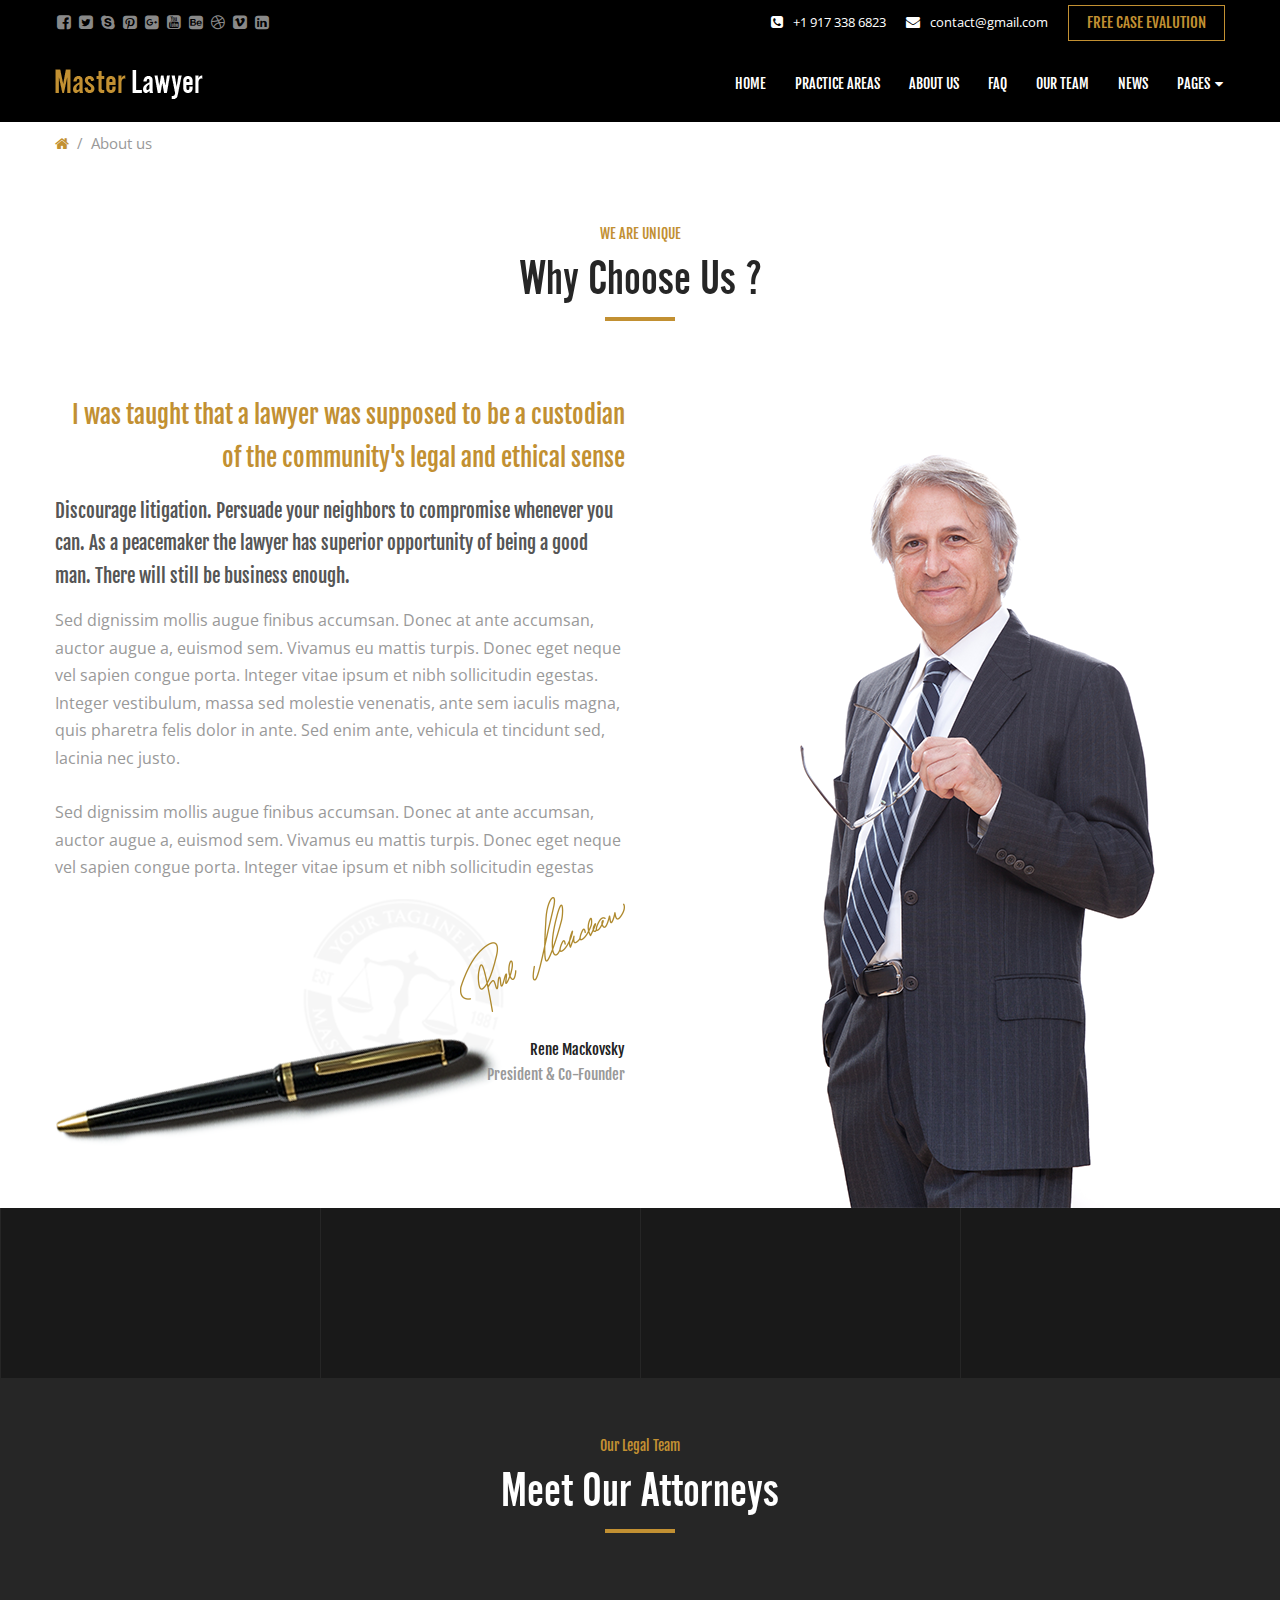
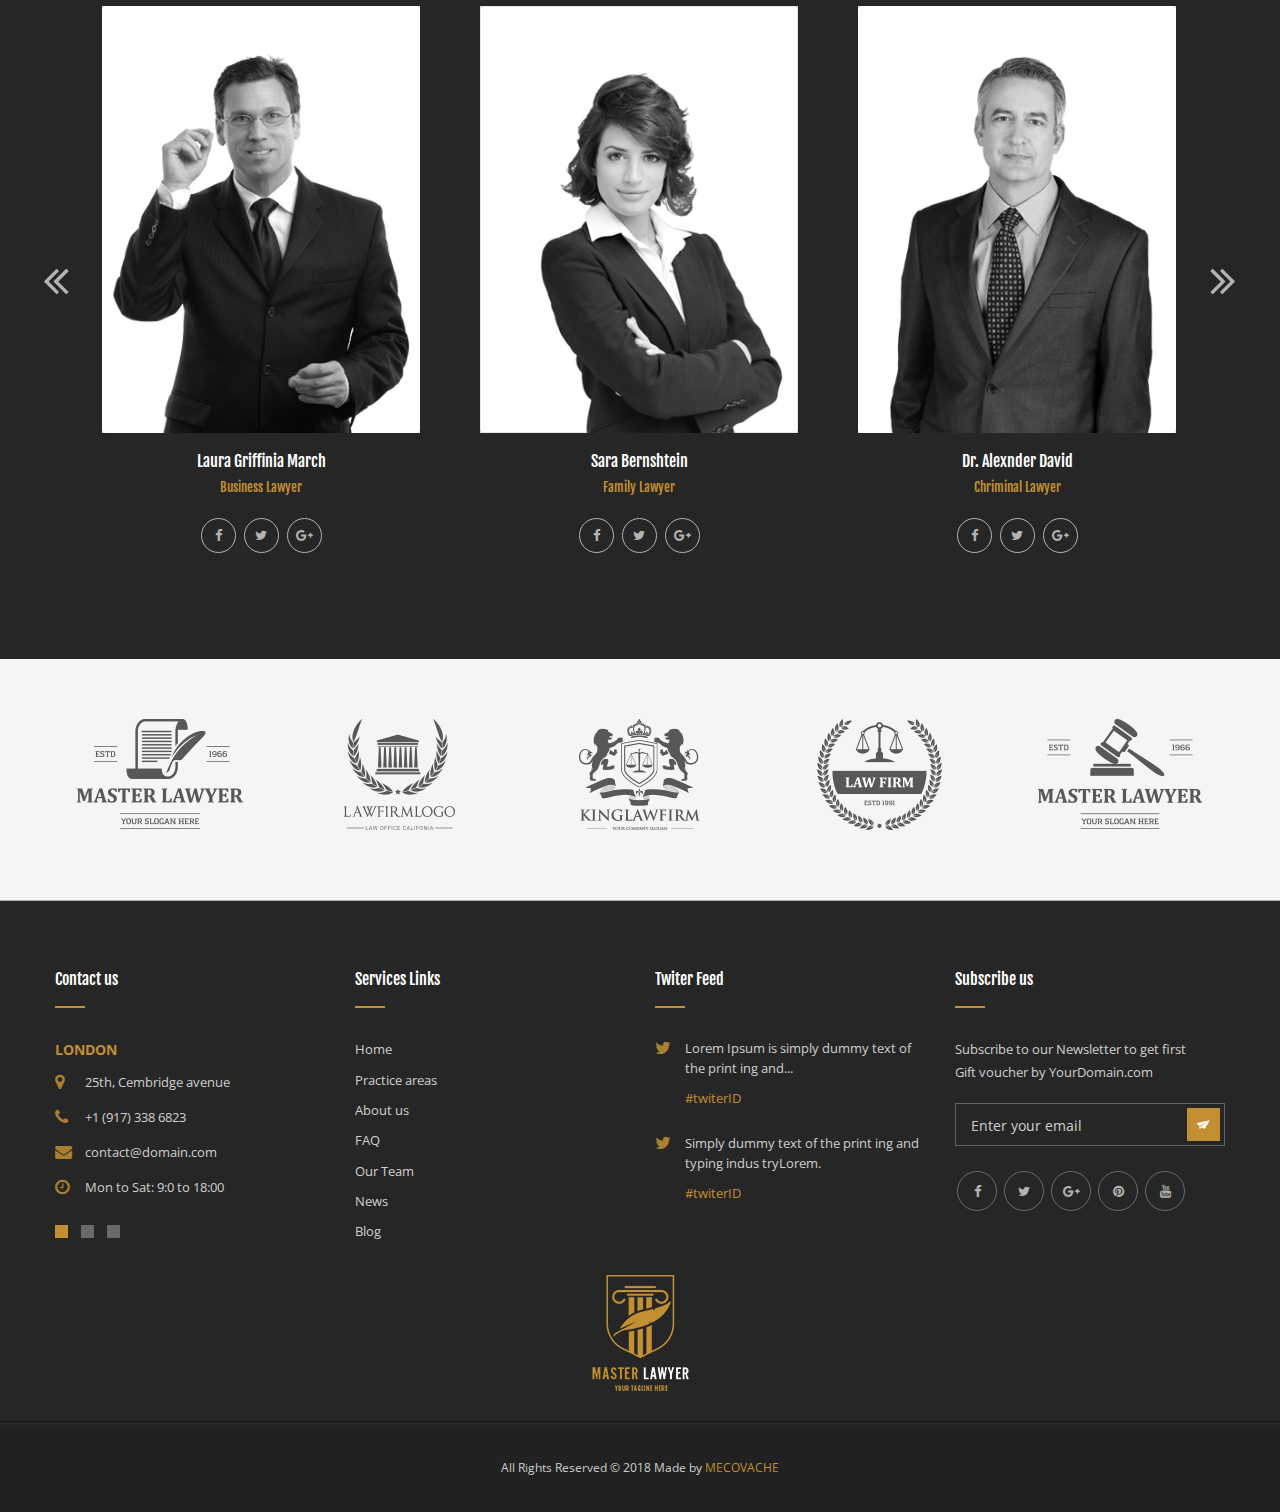
<file: Lawyer/theme/about.html>
<!DOCTYPE html>
<html lang="en">

<!-- Mirrored from template-preview.com/bootstrap-templates/lawyer/about.html by HTTrack Website Copier/3.x [XR&CO'2014], Tue, 21 May 2019 19:53:40 GMT -->
<head>
    <title>About</title>
    <meta charset="utf-8">
    <meta http-equiv="X-UA-Compatible" content="IE=edge">
    <meta name="viewport" content="width=device-width, initial-scale=1.0">
    <meta name="description" content="Your description">
    <meta name="keywords" content="Your keywords">
    <meta name="author" content="Your name">

    <link href="css/jquery-ui.css" rel="stylesheet">
    <link href="css/bootstrap.css" rel="stylesheet">
    <link href="css/font-awesome.css" rel="stylesheet">
    <link href="css/icofont.css" rel="stylesheet">
    <link href="css/superslides.css" rel="stylesheet">
    <link href="css/animate.css" rel="stylesheet">
    <link href="css/style.css" rel="stylesheet">


    <!-- HTML5 Shim and Respond.js IE8 support of HTML5 elements and media queries -->
    <!-- WARNING: Respond.js doesn't work if you view the page via file:// -->
    <!--[if lt IE 9]>
    <script src="https://oss.maxcdn.com/html5shiv/3.7.2/html5shiv.min.js"></script>
    <script src="https://oss.maxcdn.com/respond/1.4.2/respond.min.js"></script>
    <![endif]-->
</head>
<body class="not-front page-about" data-spy="scroll" data-target="#top1" data-offset="76">

<div id="main">

    <div id="top0">
        <div class="container">

            <div class="social_wrapper">
                <ul class="social clearfix">
                    <li><a href="#"><i class="fa fa-facebook-square"></i></a></li>
                    <li><a href="#"><i class="fa fa-twitter-square"></i></a></li>
                    <li><a href="#"><i class="fa fa-skype"></i></a></li>
                    <li><a href="#"><i class="fa fa-pinterest-square"></i></a></li>
                    <li><a href="#"><i class="fa fa-google-plus-square"></i></a></li>
                    <li><a href="#"><i class="fa fa-youtube-square"></i></a></li>
                    <li><a href="#"><i class="fa fa-behance-square"></i></a></li>
                    <li><a href="#"><i class="fa fa-dribbble"></i></a></li>
                    <li><a href="#"><i class="fa fa-vimeo-square"></i></a></li>
                    <li><a href="#"><i class="fa fa-linkedin-square"></i></a></li>
                </ul>
            </div>

            <div class="free-button-wrapper"><a href="#" class="free-button"><span>FREE CASE EVALUTION</span></a></div>

            <div class="mail1_wrapper">
                <div class="mail1 ic1"><i class="fa fa-envelope"></i><span><a href="#">contact@gmail.com</a></span>
                </div>
            </div>

            <div class="phone1_wrapper">
                <div class="phone1 ic1"><i class="fa fa-phone-square"></i><span><a href="#">+1 917 338 6823</a></span>
                </div>
            </div>

        </div>
    </div>

    <div id="top1">
        <div class="top2_wrapper" id="top2">
            <div class="container">

                <div class="top2 clearfix">

                    <header>
                        <div class="logo_wrapper">
                            <a href="index-2.html" class="logo scroll-to">
                                <img src="images/logo.png" alt="" class="img-responsive">
                            </a>
                        </div>
                    </header>

                    <div class="navbar navbar_ navbar-default">
                        <button type="button" class="navbar-toggle collapsed" data-toggle="collapse"
                                data-target=".navbar-collapse">
                            <span class="sr-only">Toggle navigation</span>
                            <span class="icon-bar"></span>
                            <span class="icon-bar"></span>
                            <span class="icon-bar"></span>
                        </button>
                        <div class="navbar-collapse navbar-collapse_ collapse">
                            <ul class="nav navbar-nav sf-menu clearfix">
                                <li><a href="index-2.html">Home</a></li>
                                <li><a href="index-2.html#practice">PRACTICE AREAS</a></li>
                                <li><a href="index-2.html#about">ABOUT US</a></li>
                                <li><a href="index-2.html#faq">FAQ</a></li>
                                <li><a href="index-2.html#team">OUR TEAM</a></li>
                                <li><a href="index-2.html#news">News</a></li>
                                <li class="sub-menu sub-menu-1"><a href="blog.html">Pages<i
                                        class="fa fa-caret-down"></i></a>
                                    <ul>
                                        <li><a href="about.html">About us</a></li>
                                        <li><a href="blog.html">Blog</a></li>
                                        <li><a href="blog-post.html">Blog post</a></li>
                                        <li><a href="contact.html">Contact us</a></li>
                                        <li><a href="contact2.html">Contact us 1</a></li>
                                    </ul>
                                </li>
                            </ul>
                        </div>
                    </div>


                </div>

            </div>
        </div>

    </div>

    <div class="breadcrumbs1_wrapper">
        <div class="container">
            <div class="breadcrumbs1"><a href="index-2.html"><i class="fa fa-home"></i></a><span>/</span>About us</div>
        </div>
    </div>

    <div id="about">
        <div class="container">

            <div class="title1">WE ARE UNIQUE</div>

            <div class="title2">Why Choose Us ?</div>

            <br><br>


            <div class="row">
                <div class="col-sm-12 col-md-6">
                    <div class="about-txt">
                        <div class="txt1">I was taught that a lawyer was supposed to be a custodian
                            of the community's legal and ethical sense
                        </div>
                        <div class="txt2">Discourage litigation. Persuade your neighbors to compromise whenever you can.
                            As a peacemaker the lawyer has superior opportunity of being a good man. There will still be
                            business enough.
                        </div>
                        <div class="txt3">Sed dignissim mollis augue finibus accumsan. Donec at ante accumsan, auctor
                            augue a, euismod sem. Vivamus eu mattis turpis. Donec eget neque vel sapien congue porta.
                            Integer vitae ipsum et nibh sollicitudin egestas. Integer vestibulum, massa sed molestie
                            venenatis, ante sem iaculis magna, quis pharetra felis dolor in ante. Sed enim ante,
                            vehicula et tincidunt sed, lacinia nec justo. <br><br>Sed dignissim mollis augue finibus
                            accumsan. Donec at ante accumsan, auctor augue a, euismod sem. Vivamus eu mattis turpis.
                            Donec eget neque vel sapien congue porta. Integer vitae ipsum et nibh sollicitudin egestas
                        </div>
                        <div class="sign1">
                            <div class="pen1"><img src="images/pen1.png" alt="" class="img-responsive"></div>
                            <div class="txt4">Rene Mackovsky</div>
                            <div class="txt5">President & Co-Founder</div>
                        </div>
                        <div class="man1"><img src="images/man1.png" alt="" class="img-responsive"></div>
                    </div>
                </div>
            </div>
        </div>
    </div>


    <div id="info">
        <div class="info-wrapper">
            <div class="info1">
                <div class="info1-inner animated" data-animation="fadeInDown" data-animation-delay="200">
                    <img src="images/ic1.png" alt="" class="img1">
                    <div class="caption">
                        <div class="txt1"><span class="animated-number" data-duration="2000" data-animation-delay="0">1250</span>
                        </div>
                        <div class="txt2">Qualified Lawyers</div>
                    </div>
                </div>
            </div>
            <div class="info1">
                <div class="info1-inner animated" data-animation="fadeInDown" data-animation-delay="250">
                    <img src="images/ic2.png" alt="" class="img1">
                    <div class="caption">
                        <div class="txt1"><span class="animated-number" data-duration="2000" data-animation-delay="0">1900</span>+
                        </div>
                        <div class="txt2">Successful Cases</div>
                    </div>
                </div>
            </div>
            <div class="info1">
                <div class="info1-inner animated" data-animation="fadeInDown" data-animation-delay="300">
                    <img src="images/ic3.png" alt="" class="img1">
                    <div class="caption">
                        <div class="txt1"><span class="animated-number" data-duration="2000" data-animation-delay="0">1125</span>+
                        </div>
                        <div class="txt2">Happy Clients</div>
                    </div>
                </div>
            </div>
            <div class="info1">
                <div class="info1-inner animated" data-animation="fadeInDown" data-animation-delay="350">
                    <img src="images/ic4.png" alt="" class="img1">
                    <div class="caption">
                        <div class="txt1"><span class="animated-number" data-duration="2000" data-animation-delay="0">5000</span>+
                        </div>
                        <div class="txt2">Honors & Award</div>
                    </div>
                </div>
            </div>
        </div>
    </div>


    <div id="team2" class="dark-bg">
        <div class="container">

            <div class="title1">Our Legal Team</div>
            <div class="title2">Meet Our Attorneys</div>

        </div>

        <br><br>

        <div class="team2-wrapper">

            <div id="meet">
                <a class="meet_prev" href="#"></a>
                <a class="meet_next" href="#"></a>
                <div class="">
                    <div class="carousel-box">
                        <div class="inner">
                            <div class="carousel main">
                                <ul>
                                    <li>
                                        <div class="meet">
                                            <div class="meet_inner">
                                                <figure><img src="images/meet1.jpg" alt="" class="img-responsive">
                                                </figure>
                                                <div class="caption">
                                                    <div class="txt1">Laura Griffinia March</div>
                                                    <div class="txt2">Business Lawyer</div>
                                                    <div class="social3_wrapper">
                                                        <div class="social3 clearfix">
                                                            <div><a href="#"><i class="fa fa-facebook"></i></a></div>
                                                            <div><a href="#"><i class="fa fa-twitter"></i></a></div>
                                                            <div><a href="#"><i class="fa fa-google-plus"></i></a></div>
                                                        </div>
                                                    </div>
                                                </div>
                                                <div class="hover">
                                                    <div class="txt1">Laura Griffinia March</div>
                                                    <div class="txt2">Business Lawyer</div>
                                                    <div class="txt3">Lorem ipsum dolor sit amet, consectetur
                                                        adipiscing elit. Phasellus luctus nunc eget lacus
                                                        pellentesque sollicitudin. Praesent aliquam non ipsum at
                                                        tincidunt. Nam ac est ut nisi rutrum venenatis a
                                                        eget lacus. Vestibulum purus lectus, vulputate ut lacinia at,
                                                        aliquam ac nibh. Quisque placerat velit quis
                                                        mauris consequat, sed mattis est aliquam. Sed nisi turpis,
                                                        porttitor sit amet consequat nec, fringilla et nisi. Quisque
                                                        congue, nisi eu pellentesque sodales,
                                                        justo orci iaculis mi, quis consequat sem mi id purus. Etiam vel
                                                        urna massa.
                                                    </div>
                                                    <div class="social3_wrapper">
                                                        <div class="social3 clearfix">
                                                            <div><a href="#"><i class="fa fa-facebook"></i></a></div>
                                                            <div><a href="#"><i class="fa fa-twitter"></i></a></div>
                                                            <div><a href="#"><i class="fa fa-google-plus"></i></a></div>
                                                        </div>
                                                    </div>
                                                </div>
                                            </div>
                                        </div>
                                    </li>

                                    <li>
                                        <div class="meet">
                                            <div class="meet_inner">
                                                <figure><img src="images/meet2.jpg" alt="" class="img-responsive">
                                                </figure>
                                                <div class="caption">
                                                    <div class="txt1">Sara Bernshtein</div>
                                                    <div class="txt2">Family Lawyer</div>
                                                    <div class="social3_wrapper">
                                                        <div class="social3 clearfix">
                                                            <div><a href="#"><i class="fa fa-facebook"></i></a></div>
                                                            <div><a href="#"><i class="fa fa-twitter"></i></a></div>
                                                            <div><a href="#"><i class="fa fa-google-plus"></i></a></div>
                                                        </div>
                                                    </div>
                                                </div>
                                                <div class="hover">
                                                    <div class="txt1">Sara Bernshtein</div>
                                                    <div class="txt2">Family Lawyer</div>
                                                    <div class="txt3">Lorem ipsum dolor sit amet, consectetur
                                                        adipiscing elit. Phasellus luctus nunc eget lacus
                                                        pellentesque sollicitudin. Praesent aliquam non ipsum at
                                                        tincidunt. Nam ac est ut nisi rutrum venenatis a
                                                        eget lacus. Vestibulum purus lectus, vulputate ut lacinia at,
                                                        aliquam ac nibh. Quisque placerat velit quis
                                                        mauris consequat, sed mattis est aliquam. Sed nisi turpis,
                                                        porttitor sit amet consequat nec, fringilla et nisi. Quisque
                                                        congue, nisi eu pellentesque sodales,
                                                        justo orci iaculis mi, quis consequat sem mi id purus. Etiam vel
                                                        urna massa.
                                                    </div>
                                                    <div class="social3_wrapper">
                                                        <div class="social3 clearfix">
                                                            <div><a href="#"><i class="fa fa-facebook"></i></a></div>
                                                            <div><a href="#"><i class="fa fa-twitter"></i></a></div>
                                                            <div><a href="#"><i class="fa fa-google-plus"></i></a></div>
                                                        </div>
                                                    </div>
                                                </div>
                                            </div>
                                        </div>
                                    </li>

                                    <li>
                                        <div class="meet">
                                            <div class="meet_inner">
                                                <figure><img src="images/meet3.jpg" alt="" class="img-responsive">
                                                </figure>
                                                <div class="caption">
                                                    <div class="txt1">Dr. Alexnder David</div>
                                                    <div class="txt2">Chriminal Lawyer</div>
                                                    <div class="social3_wrapper">
                                                        <div class="social3 clearfix">
                                                            <div><a href="#"><i class="fa fa-facebook"></i></a></div>
                                                            <div><a href="#"><i class="fa fa-twitter"></i></a></div>
                                                            <div><a href="#"><i class="fa fa-google-plus"></i></a></div>
                                                        </div>
                                                    </div>
                                                </div>
                                                <div class="hover">
                                                    <div class="txt1">Dr. Alexnder David</div>
                                                    <div class="txt2">Chriminal Lawyer</div>
                                                    <div class="txt3">Lorem ipsum dolor sit amet, consectetur
                                                        adipiscing elit. Phasellus luctus nunc eget lacus
                                                        pellentesque sollicitudin. Praesent aliquam non ipsum at
                                                        tincidunt. Nam ac est ut nisi rutrum venenatis a
                                                        eget lacus. Vestibulum purus lectus, vulputate ut lacinia at,
                                                        aliquam ac nibh. Quisque placerat velit quis
                                                        mauris consequat, sed mattis est aliquam. Sed nisi turpis,
                                                        porttitor sit amet consequat nec, fringilla et nisi. Quisque
                                                        congue, nisi eu pellentesque sodales,
                                                        justo orci iaculis mi, quis consequat sem mi id purus. Etiam vel
                                                        urna massa.
                                                    </div>
                                                    <div class="social3_wrapper">
                                                        <div class="social3 clearfix">
                                                            <div><a href="#"><i class="fa fa-facebook"></i></a></div>
                                                            <div><a href="#"><i class="fa fa-twitter"></i></a></div>
                                                            <div><a href="#"><i class="fa fa-google-plus"></i></a></div>
                                                        </div>
                                                    </div>
                                                </div>
                                            </div>
                                        </div>
                                    </li>

                                    <li>
                                        <div class="meet">
                                            <div class="meet_inner">
                                                <figure><img src="images/meet4.jpg" alt="" class="img-responsive">
                                                </figure>
                                                <div class="caption">
                                                    <div class="txt1">Amanda Smith</div>
                                                    <div class="txt2">Family Lawyer</div>
                                                    <div class="social3_wrapper">
                                                        <div class="social3 clearfix">
                                                            <div><a href="#"><i class="fa fa-facebook"></i></a></div>
                                                            <div><a href="#"><i class="fa fa-twitter"></i></a></div>
                                                            <div><a href="#"><i class="fa fa-google-plus"></i></a></div>
                                                        </div>
                                                    </div>
                                                </div>
                                                <div class="hover">
                                                    <div class="txt1">Amanda Smith</div>
                                                    <div class="txt2">Family Lawyer</div>
                                                    <div class="txt3">Lorem ipsum dolor sit amet, consectetur
                                                        adipiscing elit. Phasellus luctus nunc eget lacus
                                                        pellentesque sollicitudin. Praesent aliquam non ipsum at
                                                        tincidunt. Nam ac est ut nisi rutrum venenatis a
                                                        eget lacus. Vestibulum purus lectus, vulputate ut lacinia at,
                                                        aliquam ac nibh. Quisque placerat velit quis
                                                        mauris consequat, sed mattis est aliquam. Sed nisi turpis,
                                                        porttitor sit amet consequat nec, fringilla et nisi. Quisque
                                                        congue, nisi eu pellentesque sodales,
                                                        justo orci iaculis mi, quis consequat sem mi id purus. Etiam vel
                                                        urna massa.
                                                    </div>
                                                    <div class="social3_wrapper">
                                                        <div class="social3 clearfix">
                                                            <div><a href="#"><i class="fa fa-facebook"></i></a></div>
                                                            <div><a href="#"><i class="fa fa-twitter"></i></a></div>
                                                            <div><a href="#"><i class="fa fa-google-plus"></i></a></div>
                                                        </div>
                                                    </div>
                                                </div>
                                            </div>
                                        </div>
                                    </li>

                                    <li>
                                        <div class="meet">
                                            <div class="meet_inner">
                                                <figure><img src="images/meet1.jpg" alt="" class="img-responsive">
                                                </figure>
                                                <div class="caption">
                                                    <div class="txt1">Laura Griffinia March</div>
                                                    <div class="txt2">Business Lawyer</div>
                                                    <div class="social3_wrapper">
                                                        <div class="social3 clearfix">
                                                            <div><a href="#"><i class="fa fa-facebook"></i></a></div>
                                                            <div><a href="#"><i class="fa fa-twitter"></i></a></div>
                                                            <div><a href="#"><i class="fa fa-google-plus"></i></a></div>
                                                        </div>
                                                    </div>
                                                </div>
                                                <div class="hover">
                                                    <div class="txt1">Laura Griffinia March</div>
                                                    <div class="txt2">Business Lawyer</div>
                                                    <div class="txt3">Lorem ipsum dolor sit amet, consectetur
                                                        adipiscing elit. Phasellus luctus nunc eget lacus
                                                        pellentesque sollicitudin. Praesent aliquam non ipsum at
                                                        tincidunt. Nam ac est ut nisi rutrum venenatis a
                                                        eget lacus. Vestibulum purus lectus, vulputate ut lacinia at,
                                                        aliquam ac nibh. Quisque placerat velit quis
                                                        mauris consequat, sed mattis est aliquam. Sed nisi turpis,
                                                        porttitor sit amet consequat nec, fringilla et nisi. Quisque
                                                        congue, nisi eu pellentesque sodales,
                                                        justo orci iaculis mi, quis consequat sem mi id purus. Etiam vel
                                                        urna massa.
                                                    </div>
                                                    <div class="social3_wrapper">
                                                        <div class="social3 clearfix">
                                                            <div><a href="#"><i class="fa fa-facebook"></i></a></div>
                                                            <div><a href="#"><i class="fa fa-twitter"></i></a></div>
                                                            <div><a href="#"><i class="fa fa-google-plus"></i></a></div>
                                                        </div>
                                                    </div>
                                                </div>
                                            </div>
                                        </div>
                                    </li>

                                    <li>
                                        <div class="meet">
                                            <div class="meet_inner">
                                                <figure><img src="images/meet2.jpg" alt="" class="img-responsive">
                                                </figure>
                                                <div class="caption">
                                                    <div class="txt1">Sara Bernshtein</div>
                                                    <div class="txt2">Family Lawyer</div>
                                                    <div class="social3_wrapper">
                                                        <div class="social3 clearfix">
                                                            <div><a href="#"><i class="fa fa-facebook"></i></a></div>
                                                            <div><a href="#"><i class="fa fa-twitter"></i></a></div>
                                                            <div><a href="#"><i class="fa fa-google-plus"></i></a></div>
                                                        </div>
                                                    </div>
                                                </div>
                                                <div class="hover">
                                                    <div class="txt1">Sara Bernshtein</div>
                                                    <div class="txt2">Family Lawyer</div>
                                                    <div class="txt3">Lorem ipsum dolor sit amet, consectetur
                                                        adipiscing elit. Phasellus luctus nunc eget lacus
                                                        pellentesque sollicitudin. Praesent aliquam non ipsum at
                                                        tincidunt. Nam ac est ut nisi rutrum venenatis a
                                                        eget lacus. Vestibulum purus lectus, vulputate ut lacinia at,
                                                        aliquam ac nibh. Quisque placerat velit quis
                                                        mauris consequat, sed mattis est aliquam. Sed nisi turpis,
                                                        porttitor sit amet consequat nec, fringilla et nisi. Quisque
                                                        congue, nisi eu pellentesque sodales,
                                                        justo orci iaculis mi, quis consequat sem mi id purus. Etiam vel
                                                        urna massa.
                                                    </div>
                                                    <div class="social3_wrapper">
                                                        <div class="social3 clearfix">
                                                            <div><a href="#"><i class="fa fa-facebook"></i></a></div>
                                                            <div><a href="#"><i class="fa fa-twitter"></i></a></div>
                                                            <div><a href="#"><i class="fa fa-google-plus"></i></a></div>
                                                        </div>
                                                    </div>
                                                </div>
                                            </div>
                                        </div>
                                    </li>

                                    <li>
                                        <div class="meet">
                                            <div class="meet_inner">
                                                <figure><img src="images/meet3.jpg" alt="" class="img-responsive">
                                                </figure>
                                                <div class="caption">
                                                    <div class="txt1">Dr. Alexnder David</div>
                                                    <div class="txt2">Chriminal Lawyer</div>
                                                    <div class="social3_wrapper">
                                                        <div class="social3 clearfix">
                                                            <div><a href="#"><i class="fa fa-facebook"></i></a></div>
                                                            <div><a href="#"><i class="fa fa-twitter"></i></a></div>
                                                            <div><a href="#"><i class="fa fa-google-plus"></i></a></div>
                                                        </div>
                                                    </div>
                                                </div>
                                                <div class="hover">
                                                    <div class="txt1">Dr. Alexnder David</div>
                                                    <div class="txt2">Chriminal Lawyer</div>
                                                    <div class="txt3">Lorem ipsum dolor sit amet, consectetur
                                                        adipiscing elit. Phasellus luctus nunc eget lacus
                                                        pellentesque sollicitudin. Praesent aliquam non ipsum at
                                                        tincidunt. Nam ac est ut nisi rutrum venenatis a
                                                        eget lacus. Vestibulum purus lectus, vulputate ut lacinia at,
                                                        aliquam ac nibh. Quisque placerat velit quis
                                                        mauris consequat, sed mattis est aliquam. Sed nisi turpis,
                                                        porttitor sit amet consequat nec, fringilla et nisi. Quisque
                                                        congue, nisi eu pellentesque sodales,
                                                        justo orci iaculis mi, quis consequat sem mi id purus. Etiam vel
                                                        urna massa.
                                                    </div>
                                                    <div class="social3_wrapper">
                                                        <div class="social3 clearfix">
                                                            <div><a href="#"><i class="fa fa-facebook"></i></a></div>
                                                            <div><a href="#"><i class="fa fa-twitter"></i></a></div>
                                                            <div><a href="#"><i class="fa fa-google-plus"></i></a></div>
                                                        </div>
                                                    </div>
                                                </div>
                                            </div>
                                        </div>
                                    </li>

                                    <li>
                                        <div class="meet">
                                            <div class="meet_inner">
                                                <figure><img src="images/meet4.jpg" alt="" class="img-responsive">
                                                </figure>
                                                <div class="caption">
                                                    <div class="txt1">Amanda Smith</div>
                                                    <div class="txt2">Family Lawyer</div>
                                                    <div class="social3_wrapper">
                                                        <div class="social3 clearfix">
                                                            <div><a href="#"><i class="fa fa-facebook"></i></a></div>
                                                            <div><a href="#"><i class="fa fa-twitter"></i></a></div>
                                                            <div><a href="#"><i class="fa fa-google-plus"></i></a></div>
                                                        </div>
                                                    </div>
                                                </div>
                                                <div class="hover">
                                                    <div class="txt1">Amanda Smith</div>
                                                    <div class="txt2">Family Lawyer</div>
                                                    <div class="txt3">Lorem ipsum dolor sit amet, consectetur
                                                        adipiscing elit. Phasellus luctus nunc eget lacus
                                                        pellentesque sollicitudin. Praesent aliquam non ipsum at
                                                        tincidunt. Nam ac est ut nisi rutrum venenatis a
                                                        eget lacus. Vestibulum purus lectus, vulputate ut lacinia at,
                                                        aliquam ac nibh. Quisque placerat velit quis
                                                        mauris consequat, sed mattis est aliquam. Sed nisi turpis,
                                                        porttitor sit amet consequat nec, fringilla et nisi. Quisque
                                                        congue, nisi eu pellentesque sodales,
                                                        justo orci iaculis mi, quis consequat sem mi id purus. Etiam vel
                                                        urna massa.
                                                    </div>
                                                    <div class="social3_wrapper">
                                                        <div class="social3 clearfix">
                                                            <div><a href="#"><i class="fa fa-facebook"></i></a></div>
                                                            <div><a href="#"><i class="fa fa-twitter"></i></a></div>
                                                            <div><a href="#"><i class="fa fa-google-plus"></i></a></div>
                                                        </div>
                                                    </div>
                                                </div>
                                            </div>
                                        </div>
                                    </li>


                                </ul>
                            </div>
                        </div>
                    </div>
                </div>
            </div>

        </div>


    </div>

    <div id="testimonials">
        <div class="container">


            <div class="partners clearfix">
                <div class="row">
                    <div class="partner1">
                        <a href="#">
                            <figure>
                                <img src="images/partner1.png" alt="" class="img1 img-responsive">
                                <img src="images/partner1_hover.png" alt="" class="img2 img-responsive">
                            </figure>
                        </a>
                    </div>
                    <div class="partner1">
                        <a href="#">
                            <figure>
                                <img src="images/partner2.png" alt="" class="img1 img-responsive">
                                <img src="images/partner2_hover.png" alt="" class="img2 img-responsive">
                            </figure>
                        </a>
                    </div>
                    <div class="partner1">
                        <a href="#">
                            <figure>
                                <img src="images/partner3.png" alt="" class="img1 img-responsive">
                                <img src="images/partner3_hover.png" alt="" class="img2 img-responsive">
                            </figure>
                        </a>
                    </div>
                    <div class="partner1">
                        <a href="#">
                            <figure>
                                <img src="images/partner4.png" alt="" class="img1 img-responsive">
                                <img src="images/partner4_hover.png" alt="" class="img2 img-responsive">
                            </figure>
                        </a>
                    </div>
                    <div class="partner1">
                        <a href="#">
                            <figure>
                                <img src="images/partner5.png" alt="" class="img1 img-responsive">
                                <img src="images/partner5_hover.png" alt="" class="img2 img-responsive">
                            </figure>
                        </a>
                    </div>
                </div>
            </div>

        </div>
    </div>


    <div class="bot1">
        <div class="container">
            <div class="row">
                <div class="col-sm-3">

                    <div class="bot_title">Contact us</div>

                    <div id="location">
                        <div class="">
                            <div class="carousel-box">
                                <div class="inner">
                                    <div class="carousel main">
                                        <ul>
                                            <li>
                                                <div class="location">
                                                    <div class="location_inner">

                                                        <div class="title5">LONDON</div>

                                                        <div class="ic2"><i class="fa fa-map-marker"></i><span>25th, Cembridge avenue</span>
                                                        </div>

                                                        <div class="ic2"><i class="fa fa-phone"></i><span>+1 (917) 338 6823</span>
                                                        </div>

                                                        <div class="ic2"><i class="fa fa-envelope"></i><span><a
                                                                href="#">contact@domain.com</a></span></div>

                                                        <div class="ic2"><i class="fa fa-clock-o"></i><span>Mon to Sat: 9:0 to 18:00</span>
                                                        </div>

                                                    </div>
                                                </div>
                                            </li>
                                            <li>
                                                <div class="location">
                                                    <div class="location_inner">

                                                        <div class="title5">LONDON</div>

                                                        <div class="ic2"><i class="fa fa-map-marker"></i><span>25th, Cembridge avenue</span>
                                                        </div>

                                                        <div class="ic2"><i class="fa fa-phone"></i><span>+1 (917) 338 6823</span>
                                                        </div>

                                                        <div class="ic2"><i class="fa fa-envelope"></i><span><a
                                                                href="#">contact@domain.com</a></span></div>

                                                        <div class="ic2"><i class="fa fa-clock-o"></i><span>Mon to Sat: 9:0 to 18:00</span>
                                                        </div>

                                                    </div>
                                                </div>
                                            </li>
                                            <li>
                                                <div class="location">
                                                    <div class="location_inner">

                                                        <div class="title5">LONDON</div>

                                                        <div class="ic2"><i class="fa fa-map-marker"></i><span>25th, Cembridge avenue</span>
                                                        </div>

                                                        <div class="ic2"><i class="fa fa-phone"></i><span>+1 (917) 338 6823</span>
                                                        </div>

                                                        <div class="ic2"><i class="fa fa-envelope"></i><span><a
                                                                href="#">contact@domain.com</a></span></div>

                                                        <div class="ic2"><i class="fa fa-clock-o"></i><span>Mon to Sat: 9:0 to 18:00</span>
                                                        </div>

                                                    </div>
                                                </div>
                                            </li>


                                        </ul>
                                    </div>
                                </div>
                            </div>
                        </div>

                        <div class="location_pagination"></div>


                    </div>


                </div>
                <div class="col-sm-3">

                    <div class="bot_title">Services Links</div>

                    <ul class="ul0">
                        <li><a href="#">Home</a></li>
                        <li><a href="#">Practice areas</a></li>
                        <li><a href="#">About us</a></li>
                        <li><a href="#">FAQ</a></li>
                        <li><a href="#">Our Team</a></li>
                        <li><a href="#">News</a></li>
                        <li><a href="#">Blog</a></li>
                    </ul>


                </div>
                <div class="col-sm-3">

                    <div class="bot_title">Twiter Feed</div>

                    <div class="ic3">
                        <i class="fa fa-twitter"></i>
                        <span>
            Lorem Ipsum is simply dummy
            text of the print ing and...
            <em><a href="#">#twiterID</a></em>
          </span>
                    </div>

                    <div class="ic3">
                        <i class="fa fa-twitter"></i>
                        <span>
            Simply dummy text of the print ing and typing indus tryLorem.
            <em><a href="#">#twiterID</a></em>
          </span>
                    </div>


                </div>
                <div class="col-sm-3">

                    <div class="bot_title">Subscribe us</div>

                    <p>
                        Subscribe to our Newsletter to get first <br>Gift voucher by YourDomain.com
                    </p>

                    <div class="subscribe-form-wrapper clearfix">
                        <form class="clearfix">
                            <input type="text" class="form-control" placeholder="" value="Enter your email "
                                   onBlur="if(this.value=='') this.value='Enter your email '"
                                   onFocus="if(this.value =='Enter your email ' ) this.value=''">
                            <a href="#" class=""></a>
                        </form>
                    </div>

                    <div class="social2_wrapper">
                        <ul class="social2 clearfix">
                            <li><a href="#"><i class="fa fa-facebook"></i></a></li>
                            <li><a href="#"><i class="fa fa-twitter"></i></a></li>
                            <li><a href="#"><i class="fa fa-google-plus"></i></a></li>
                            <li><a href="#"><i class="fa fa-pinterest"></i></a></li>
                            <li><a href="#"><i class="fa fa-youtube"></i></a></li>
                        </ul>
                    </div>


                </div>
            </div>

            <div class="logo2_wrapper">
                <a href="index-2.html" class="logo2">
                    <img src="images/logo2.png" alt="" class="img-responsive">
                </a>
            </div>


        </div>
    </div>

    <div class="bot2">
        <div class="container">
            All Rights Reserved &copy; 2018 Made by <a href="https://gridgum.com/author/Mecovache/themes/" target="_blank">MECOVACHE</a>
        </div>
    </div>


</div>

<script src="js/jquery.js"></script>
<script src="js/bootstrap.min.js"></script>
<script src="js/jquery-ui.js"></script>
<script src="js/jquery-migrate-1.2.1.min.js"></script>
<script src="js/jquery.easing.1.3.js"></script>
<script src="js/superfish.js"></script>

<script src="js/jquery.superslides.js"></script>

<script src="js/jquery.sticky.js"></script>

<script src="js/jquery.appear.js"></script>

<script src="js/jquery.ui.totop.js"></script>

<script src="js/jquery.caroufredsel.js"></script>
<script src="js/jquery.touchSwipe.min.js"></script>

<script src="js/jquery.parallax-1.1.3.resize.js"></script>

<script src="js/SmoothScroll.js"></script>


<script src="js/scripts.js"></script>


</body>

<!-- Mirrored from template-preview.com/bootstrap-templates/lawyer/about.html by HTTrack Website Copier/3.x [XR&CO'2014], Tue, 21 May 2019 19:53:52 GMT -->
</html>
</file>
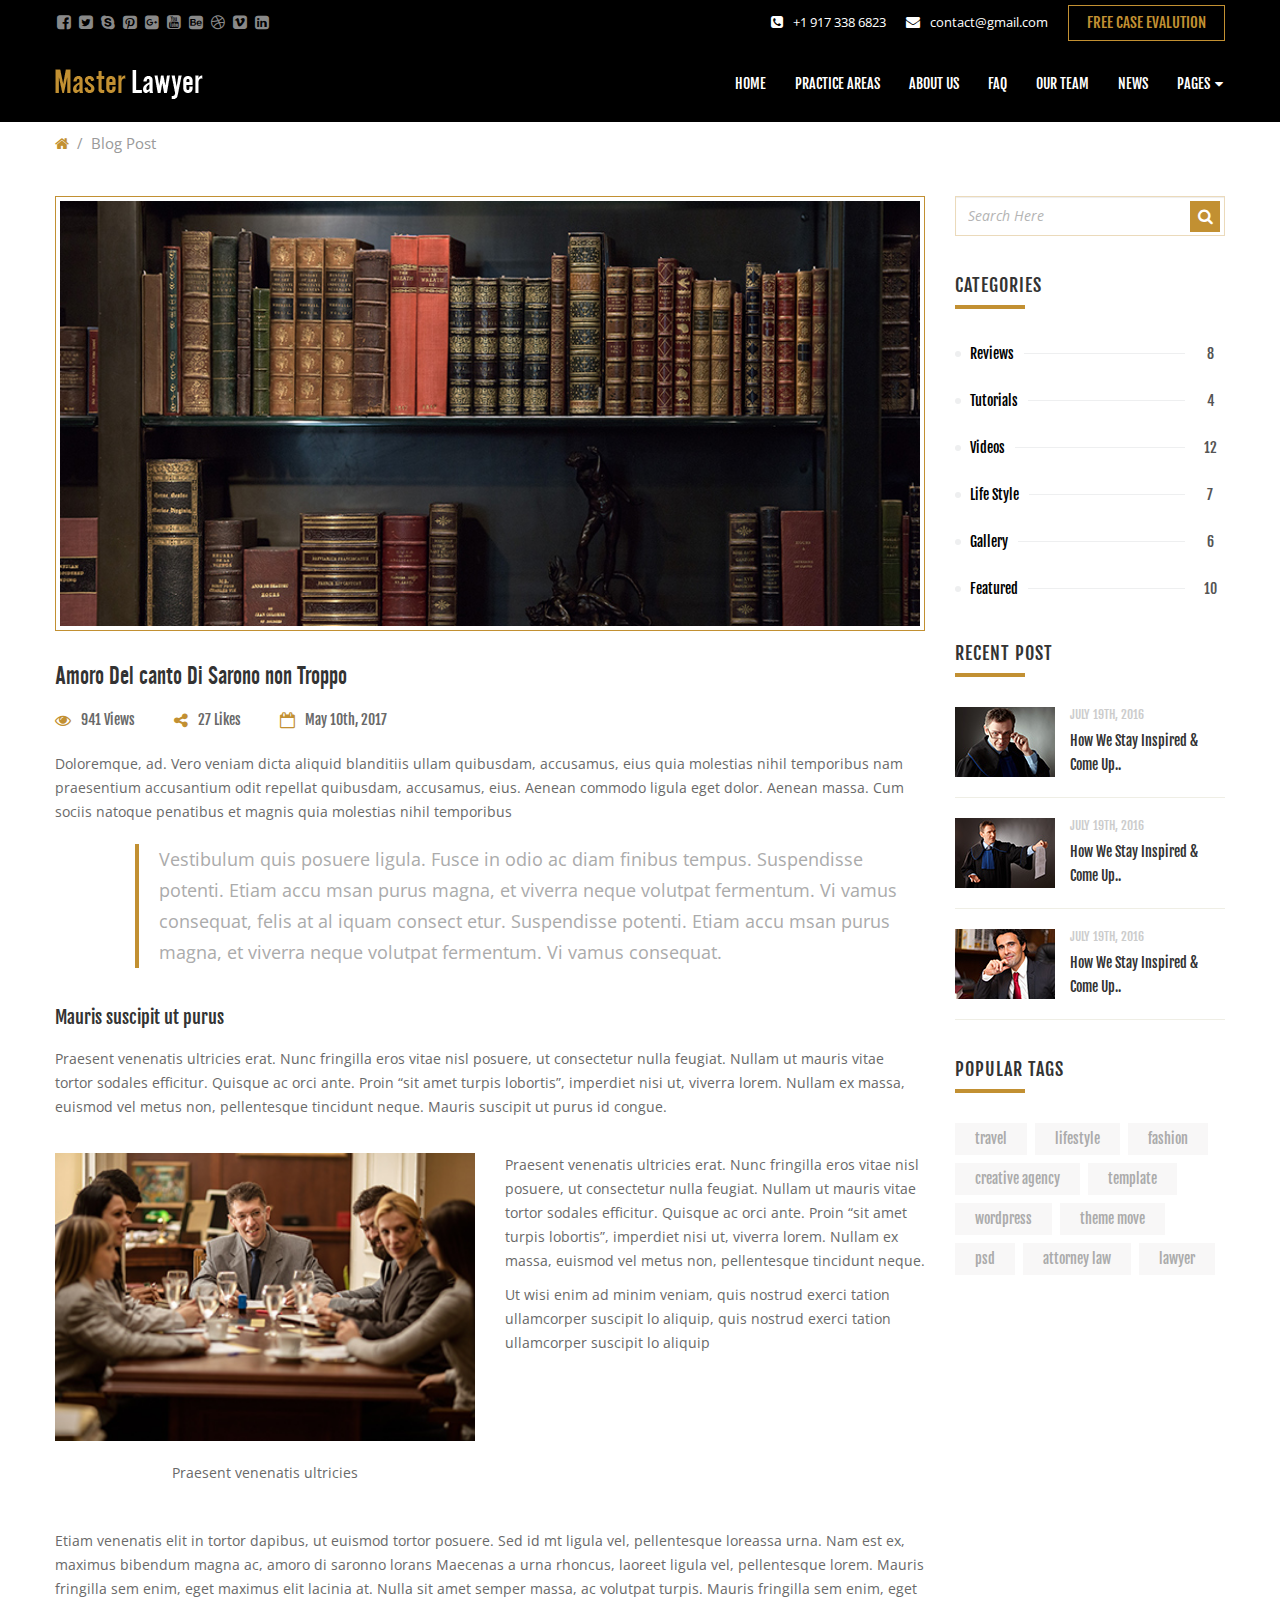
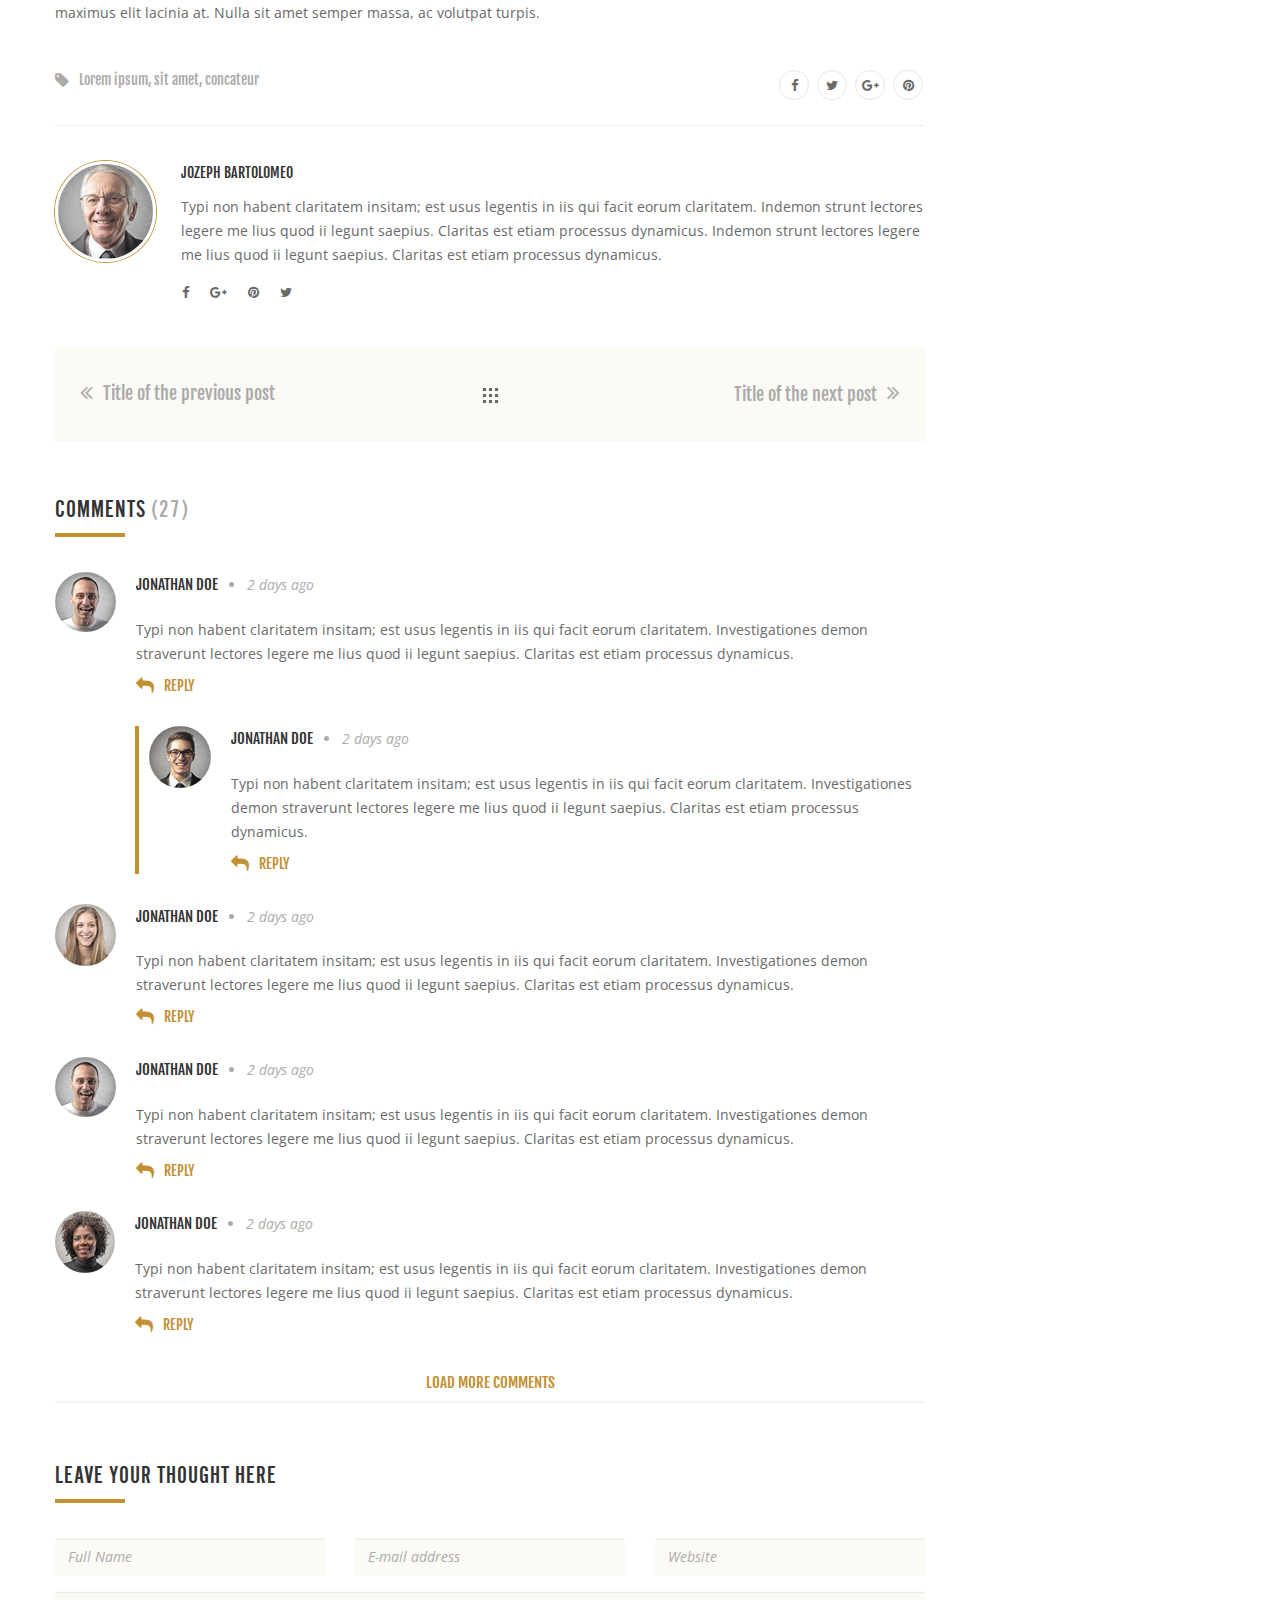
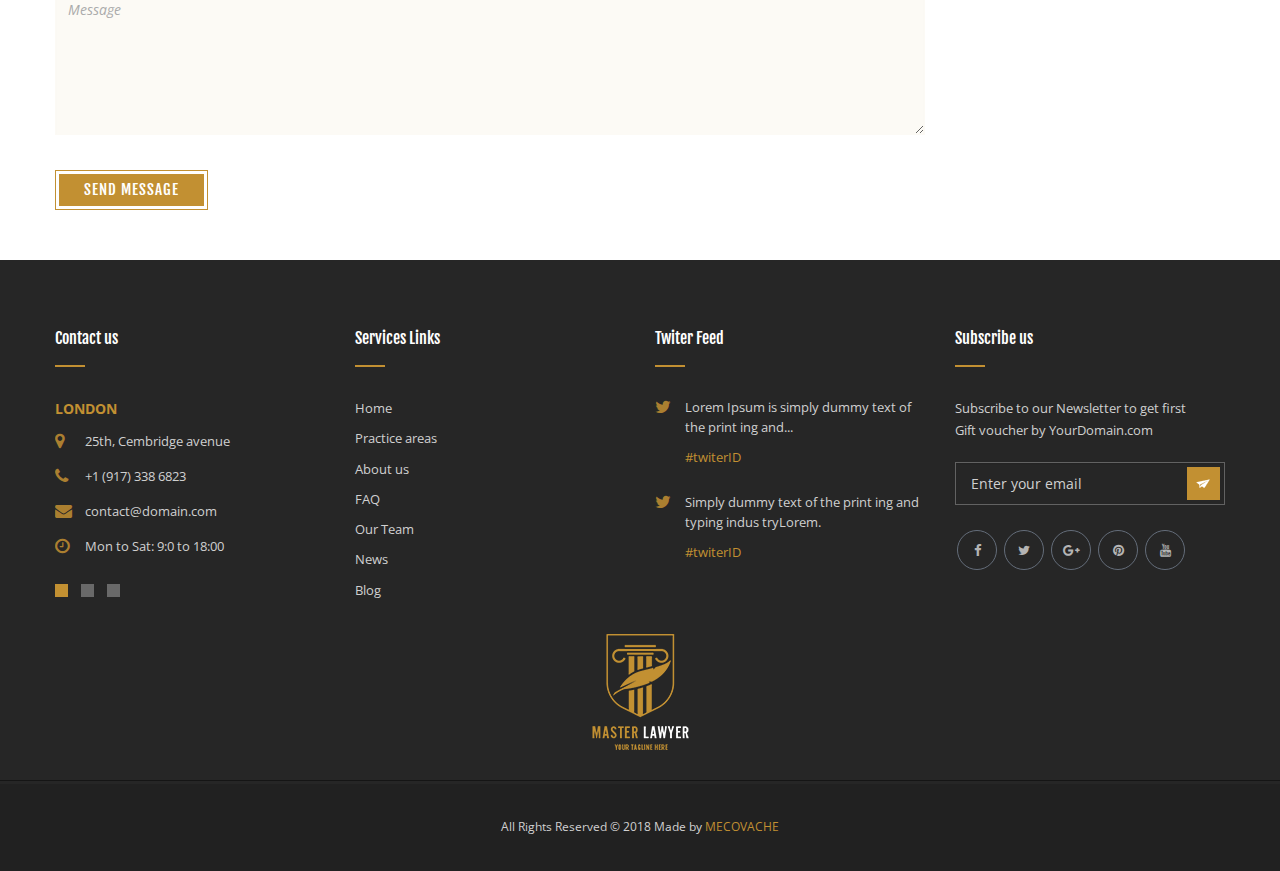
<file: Lawyer/theme/blog-post.html>
<!DOCTYPE html>
<html lang="en">

<!-- Mirrored from template-preview.com/bootstrap-templates/lawyer/blog-post.html by HTTrack Website Copier/3.x [XR&CO'2014], Tue, 21 May 2019 19:53:52 GMT -->
<head>
    <title>Blog Post</title>
    <meta charset="utf-8">
    <meta http-equiv="X-UA-Compatible" content="IE=edge">
    <meta name="viewport" content="width=device-width, initial-scale=1.0">
    <meta name="description" content="Your description">
    <meta name="keywords" content="Your keywords">
    <meta name="author" content="Your name">

    <link href="css/jquery-ui.css" rel="stylesheet">
    <link href="css/bootstrap.css" rel="stylesheet">
    <link href="css/font-awesome.css" rel="stylesheet">
    <link href="css/icofont.css" rel="stylesheet">
    <link href="css/superslides.css" rel="stylesheet">
    <link href="css/animate.css" rel="stylesheet">
    <link href="css/style.css" rel="stylesheet">


    <!-- HTML5 Shim and Respond.js IE8 support of HTML5 elements and media queries -->
    <!-- WARNING: Respond.js doesn't work if you view the page via file:// -->
    <!--[if lt IE 9]>
    <script src="https://oss.maxcdn.com/html5shiv/3.7.2/html5shiv.min.js"></script>
    <script src="https://oss.maxcdn.com/respond/1.4.2/respond.min.js"></script>
    <![endif]-->
</head>
<body class="not-front page-blog" data-spy="scroll" data-target="#top1" data-offset="76">

<div id="main">

    <div id="top0">
        <div class="container">

            <div class="social_wrapper">
                <ul class="social clearfix">
                    <li><a href="#"><i class="fa fa-facebook-square"></i></a></li>
                    <li><a href="#"><i class="fa fa-twitter-square"></i></a></li>
                    <li><a href="#"><i class="fa fa-skype"></i></a></li>
                    <li><a href="#"><i class="fa fa-pinterest-square"></i></a></li>
                    <li><a href="#"><i class="fa fa-google-plus-square"></i></a></li>
                    <li><a href="#"><i class="fa fa-youtube-square"></i></a></li>
                    <li><a href="#"><i class="fa fa-behance-square"></i></a></li>
                    <li><a href="#"><i class="fa fa-dribbble"></i></a></li>
                    <li><a href="#"><i class="fa fa-vimeo-square"></i></a></li>
                    <li><a href="#"><i class="fa fa-linkedin-square"></i></a></li>
                </ul>
            </div>

            <div class="free-button-wrapper"><a href="#" class="free-button"><span>FREE CASE EVALUTION</span></a></div>

            <div class="mail1_wrapper">
                <div class="mail1 ic1"><i class="fa fa-envelope"></i><span><a href="#">contact@gmail.com</a></span>
                </div>
            </div>

            <div class="phone1_wrapper">
                <div class="phone1 ic1"><i class="fa fa-phone-square"></i><span><a href="#">+1 917 338 6823</a></span>
                </div>
            </div>

        </div>
    </div>

    <div id="top1">
        <div class="top2_wrapper" id="top2">
            <div class="container">

                <div class="top2 clearfix">

                    <header>
                        <div class="logo_wrapper">
                            <a href="index-2.html" class="logo scroll-to">
                                <img src="images/logo.png" alt="" class="img-responsive">
                            </a>
                        </div>
                    </header>

                    <div class="navbar navbar_ navbar-default">
                        <button type="button" class="navbar-toggle collapsed" data-toggle="collapse"
                                data-target=".navbar-collapse">
                            <span class="sr-only">Toggle navigation</span>
                            <span class="icon-bar"></span>
                            <span class="icon-bar"></span>
                            <span class="icon-bar"></span>
                        </button>
                        <div class="navbar-collapse navbar-collapse_ collapse">
                            <ul class="nav navbar-nav sf-menu clearfix">
                                <li><a href="index-2.html">Home</a></li>
                                <li><a href="index-2.html#practice">PRACTICE AREAS</a></li>
                                <li><a href="index-2.html#about">ABOUT US</a></li>
                                <li><a href="index-2.html#faq">FAQ</a></li>
                                <li><a href="index-2.html#team">OUR TEAM</a></li>
                                <li><a href="index-2.html#news">News</a></li>
                                <li class="sub-menu sub-menu-1"><a href="blog.html">Pages<i
                                        class="fa fa-caret-down"></i></a>
                                    <ul>
                                        <li><a href="about.html">About us</a></li>
                                        <li><a href="blog.html">Blog</a></li>
                                        <li><a href="blog-post.html">Blog post</a></li>
                                        <li><a href="contact.html">Contact us</a></li>
                                        <li><a href="contact2.html">Contact us 1</a></li>
                                    </ul>
                                </li>
                            </ul>
                        </div>
                    </div>


                </div>

            </div>
        </div>

    </div>

    <div class="breadcrumbs1_wrapper">
        <div class="container">
            <div class="breadcrumbs1"><a href="index-2.html"><i class="fa fa-home"></i></a><span>/</span>Blog Post</div>
        </div>
    </div>

    <div class="blog-page-wrapper">
        <div class="container">
            <div class="row">
                <div class="col-sm-9">
                    <div class="content-part">

                        <div class="post post-full">
                            <div class="post-header">
                                <div class="post-image">
                                    <div class="img-inner"><img src="images/post3.jpg" alt="" class="img-responsive">
                                    </div>
                                </div>
                            </div>
                            <div class="post-story">

                                <h2>Amoro Del canto Di Sarono non Troppo</h2>

                                <div class="additional">
                                    <div class="ic5"><i class="fa fa-eye"></i><span><a href="#">941 Views</a></span>
                                    </div>
                                    <div class="ic5"><i class="fa fa-share-alt"></i><span><a
                                            href="#">27 Likes</a></span></div>
                                    <div class="ic5"><i class="fa fa-calendar-o"></i><span><a
                                            href="#">May 10th, 2017</a></span></div>
                                </div>

                                <div class="post-story-body">
                                    <p>
                                        Doloremque, ad. Vero veniam dicta aliquid blanditiis ullam quibusdam, accusamus,
                                        eius quia molestias nihil temporibus nam praesentium accusantium odit repellat
                                        quibusdam, accusamus, eius. Aenean commodo ligula eget dolor. Aenean massa. Cum
                                        sociis natoque penatibus et magnis quia molestias nihil temporibus
                                    </p>

                                    <blockquote class="blockquote1">
                                        Vestibulum quis posuere ligula. Fusce in odio ac diam finibus tempus.
                                        Suspendisse potenti. Etiam accu msan purus magna, et viverra neque volutpat
                                        fermentum. Vi vamus consequat, felis at al iquam consect etur. Suspendisse
                                        potenti. Etiam accu msan purus magna, et viverra neque volutpat fermentum. Vi
                                        vamus consequat.
                                    </blockquote>

                                    <h3>Mauris suscipit ut purus </h3>

                                    <p>
                                        Praesent venenatis ultricies erat. Nunc fringilla eros vitae nisl posuere, ut
                                        consectetur nulla feugiat. Nullam ut mauris vitae tortor sodales efficitur.
                                        Quisque ac orci ante. Proin “sit amet turpis lobortis”, imperdiet nisi ut,
                                        viverra lorem. Nullam ex massa, euismod vel metus non, pellentesque tincidunt
                                        neque. Mauris suscipit ut purus id congue.
                                    </p>

                                    <br>

                                    <div class="row">
                                        <div class="col-sm-6">
                                            <div class="thumb3">
                                                <div class="thumbnail clearfix">
                                                    <figure class=""><img src="images/more1.jpg" alt=""
                                                                          class="img-responsive"></figure>
                                                    <div class="caption">
                                                        Praesent venenatis ultricies
                                                    </div>
                                                </div>
                                            </div>
                                        </div>
                                        <div class="col-sm-6">
                                            <p>
                                                Praesent venenatis ultricies erat. Nunc fringilla eros vitae nisl
                                                posuere, ut consectetur nulla feugiat. Nullam ut mauris vitae tortor
                                                sodales efficitur. Quisque ac orci ante. Proin “sit amet turpis
                                                lobortis”, imperdiet nisi ut, viverra lorem. Nullam ex massa, euismod
                                                vel metus non, pellentesque tincidunt neque.
                                            </p>
                                            <p>
                                                Ut wisi enim ad minim veniam, quis nostrud exerci tation ullamcorper
                                                suscipit lo aliquip, quis nostrud exerci tation ullamcorper suscipit lo
                                                aliquip
                                            </p>
                                        </div>
                                    </div>

                                    <br>

                                    <p>
                                        Etiam venenatis elit in tortor dapibus, ut euismod tortor posuere. Sed id mt
                                        ligula vel, pellentesque loreassa urna. Nam est ex, maximus bibendum magna ac,
                                        amoro di saronno lorans Maecenas a urna rhoncus, laoreet ligula vel,
                                        pellentesque lorem. Mauris fringilla sem enim, eget maximus elit lacinia at.
                                        Nulla sit amet semper massa, ac volutpat turpis. Mauris fringilla sem enim, eget
                                        maximus elit lacinia at. Nulla sit amet semper massa, ac volutpat turpis.
                                    </p>

                                    <div class="post-story-bot clearfix">

                                        <div class="ic ic7"><i class="fa fa-tag"></i><span><a href="#">Lorem ipsum</a>, <a
                                                href="#">sit amet</a>, <a href="#">concateur</a></span></div>

                                        <div class="social4_wrapper soc">
                                            <ul class="social4 clearfix">
                                                <li><a href="#"><i class="fa fa-facebook"></i></a></li>
                                                <li><a href="#"><i class="fa fa-twitter"></i></a></li>
                                                <li><a href="#"><i class="fa fa-google-plus"></i></a></li>
                                                <li><a href="#"><i class="fa fa-pinterest"></i></a></li>
                                            </ul>
                                        </div>

                                    </div>

                                </div>


                            </div>
                        </div>

                        <div class="author-wrapper clearfix">
                            <figure>
                                <img src="images/author.jpg" alt="" class="img-responsive">
                            </figure>
                            <div class="caption">
                                <div class="txt1">Jozeph bartolomeo</div>
                                <div class="txt2">Typi non habent claritatem insitam; est usus legentis in iis qui facit
                                    eorum claritatem. Indemon strunt lectores legere me lius quod ii legunt saepius.
                                    Claritas est etiam processus dynamicus. Indemon strunt lectores legere me lius quod
                                    ii legunt saepius. Claritas est etiam processus dynamicus.
                                </div>

                                <div class="social5_wrapper soc">
                                    <ul class="social5 clearfix">
                                        <li><a href="#"><i class="fa fa-facebook"></i></a></li>
                                        <li><a href="#"><i class="fa fa-google-plus"></i></a></li>
                                        <li><a href="#"><i class="fa fa-pinterest"></i></a></li>
                                        <li><a href="#"><i class="fa fa-twitter"></i></a></li>
                                    </ul>
                                </div>


                            </div>
                        </div>

                        <div class="prev-next-wrapper clearfix">
                            <div class="ic8">
                                <a href="#">
                                    <i class="fa fa-angle-double-left"></i>
                                    <span>Title of the previous post</span>
                                </a>
                            </div>
                            <div class="ic9">
                                <a href="#">
                                    <i class="fa fa-angle-double-right"></i>
                                    <span>Title of the next post</span>
                                </a>
                            </div>
                            <div class="divider1"></div>
                        </div>

                        <div class="comments">
                            Comments <span>(27)</span>
                        </div>

                        <div class="comment-block clearfix">
                            <figure>
                                <img src="images/user1.jpg" alt="" class="img-responsive">
                            </figure>
                            <div class="caption">
                                <div class="top clearfix">
                                    <div class="txt1">Jonathan Doe</div>
                                    <div class="txt2">2 days ago</div>
                                </div>
                                <div class="txt3">
                                    Typi non habent claritatem insitam; est usus legentis in iis qui facit eorum
                                    claritatem. Investigationes demon straverunt lectores legere me lius quod ii legunt
                                    saepius. Claritas est etiam processus dynamicus.
                                </div>
                                <div class="ic10">
                                    <a href="#">
                                        <i class="fa fa-mail-reply"></i>
                                        <span>Reply</span>
                                    </a>
                                </div>
                            </div>
                        </div>

                        <div class="comment-block left1 clearfix">
                            <figure>
                                <img src="images/user2.jpg" alt="" class="img-responsive">
                            </figure>
                            <div class="caption">
                                <div class="top clearfix">
                                    <div class="txt1">Jonathan Doe</div>
                                    <div class="txt2">2 days ago</div>
                                </div>
                                <div class="txt3">
                                    Typi non habent claritatem insitam; est usus legentis in iis qui facit eorum
                                    claritatem. Investigationes demon straverunt lectores legere me lius quod ii legunt
                                    saepius. Claritas est etiam processus dynamicus.
                                </div>
                                <div class="ic10">
                                    <a href="#">
                                        <i class="fa fa-mail-reply"></i>
                                        <span>Reply</span>
                                    </a>
                                </div>
                            </div>
                        </div>

                        <div class="comment-block clearfix">
                            <figure>
                                <img src="images/user3.jpg" alt="" class="img-responsive">
                            </figure>
                            <div class="caption">
                                <div class="top clearfix">
                                    <div class="txt1">Jonathan Doe</div>
                                    <div class="txt2">2 days ago</div>
                                </div>
                                <div class="txt3">
                                    Typi non habent claritatem insitam; est usus legentis in iis qui facit eorum
                                    claritatem. Investigationes demon straverunt lectores legere me lius quod ii legunt
                                    saepius. Claritas est etiam processus dynamicus.
                                </div>
                                <div class="ic10">
                                    <a href="#">
                                        <i class="fa fa-mail-reply"></i>
                                        <span>Reply</span>
                                    </a>
                                </div>
                            </div>
                        </div>

                        <div class="comment-block clearfix">
                            <figure>
                                <img src="images/user4.jpg" alt="" class="img-responsive">
                            </figure>
                            <div class="caption">
                                <div class="top clearfix">
                                    <div class="txt1">Jonathan Doe</div>
                                    <div class="txt2">2 days ago</div>
                                </div>
                                <div class="txt3">
                                    Typi non habent claritatem insitam; est usus legentis in iis qui facit eorum
                                    claritatem. Investigationes demon straverunt lectores legere me lius quod ii legunt
                                    saepius. Claritas est etiam processus dynamicus.
                                </div>
                                <div class="ic10">
                                    <a href="#">
                                        <i class="fa fa-mail-reply"></i>
                                        <span>Reply</span>
                                    </a>
                                </div>
                            </div>
                        </div>

                        <div class="comment-block clearfix">
                            <figure>
                                <img src="images/user5.jpg" alt="" class="img-responsive">
                            </figure>
                            <div class="caption">
                                <div class="top clearfix">
                                    <div class="txt1">Jonathan Doe</div>
                                    <div class="txt2">2 days ago</div>
                                </div>
                                <div class="txt3">
                                    Typi non habent claritatem insitam; est usus legentis in iis qui facit eorum
                                    claritatem. Investigationes demon straverunt lectores legere me lius quod ii legunt
                                    saepius. Claritas est etiam processus dynamicus.
                                </div>
                                <div class="ic10">
                                    <a href="#">
                                        <i class="fa fa-mail-reply"></i>
                                        <span>Reply</span>
                                    </a>
                                </div>
                            </div>
                        </div>

                        <div class="load-more"><a href="#">load more comments</a></div>

                        <div class="comments">
                            Leave your thought here
                        </div>

                        <div id="note3"></div>
                        <div id="fields3">
                            <form id="ajax-contact-form3" class="form-horizontal" action="javascript:;">
                                <div class="row">
                                    <div class="col-sm-12">

                                        <div class="row">
                                            <div class="col-sm-4">
                                                <div class="form-group">
                                                    <label for="inputName">Your Name</label>
                                                    <input type="text" class="form-control" id="inputName" name="name"
                                                           value="Full Name"
                                                           onBlur="if(this.value=='') this.value='Full Name'"
                                                           onFocus="if(this.value =='Full Name' ) this.value=''">
                                                </div>
                                            </div>
                                            <div class="col-sm-4">
                                                <div class="form-group">
                                                    <label for="inputEmail">Email</label>
                                                    <input type="text" class="form-control" id="inputEmail" name="email"
                                                           value="E-mail address"
                                                           onBlur="if(this.value=='') this.value='E-mail address'"
                                                           onFocus="if(this.value =='E-mail address' ) this.value=''">
                                                </div>
                                            </div>
                                            <div class="col-sm-4">
                                                <div class="form-group">
                                                    <label for="inputEmail">Website</label>
                                                    <input type="text" class="form-control" id="inputWebsite"
                                                           name="website" value="Website"
                                                           onBlur="if(this.value=='') this.value='Website'"
                                                           onFocus="if(this.value =='Website' ) this.value=''">
                                                </div>
                                            </div>
                                        </div>


                                    </div>
                                    <div class="col-sm-12">

                                        <div class="form-group">
                                            <label for="inputMessage">Your Message</label>
                                            <textarea class="form-control" rows="9" id="inputMessage" name="content"
                                                      onBlur="if(this.value=='') this.value='Message'"
                                                      onFocus="if(this.value =='Message' ) this.value=''">Message</textarea>
                                        </div>

                                    </div>

                                </div>

                                <button type="submit" class="btn-default btn-cf-submit3"><span>send message</span>
                                </button>
                            </form>
                        </div>


                    </div>
                </div>
                <div class="col-sm-3">
                    <div class="sidebar-part">

                        <div class="sidebar-block sidebar-block-search">
                            <div class="sidebar-block-content">
                                <div class="search-form-wrapper clearfix">
                                    <form class="clearfix">
                                        <input type="text" class="form-control" placeholder="" value="Search Here"
                                               onBlur="if(this.value=='') this.value='Search Here'"
                                               onFocus="if(this.value =='Search Here' ) this.value=''">
                                        <a href="#" class=""><i class="fa fa-search"></i></a>
                                    </form>
                                </div>
                            </div>
                        </div>

                        <div class="sidebar-block sidebar-block-categories">
                            <div class="sidebar-block-title">
                                Categories
                            </div>
                            <div class="sidebar-block-content">
                                <ul class="ul1">
                                    <li>
                                        <a href="#" class="clearfix">
                    <span class="inner clearfix">
                      <span class="txt1">Reviews</span>
                      <span class="txt2">8</span>
                    </span>
                                        </a>
                                    </li>
                                    <li class="clearfix">
                                        <a href="#" class="clearfix">
                    <span class="inner clearfix">
                      <span class="txt1">Tutorials</span>
                      <span class="txt2">4</span>
                    </span>
                                        </a>
                                    </li>
                                    <li class="clearfix">
                                        <a href="#" class="clearfix">
                    <span class="inner clearfix">
                      <span class="txt1">Videos</span>
                      <span class="txt2">12</span>
                    </span>
                                        </a>
                                    </li>
                                    <li class="clearfix">
                                        <a href="#" class="clearfix">
                    <span class="inner clearfix">
                      <span class="txt1">Life Style</span>
                      <span class="txt2">7</span>
                    </span>
                                        </a>
                                    </li>
                                    <li class="clearfix">
                                        <a href="#" class="clearfix">
                    <span class="inner clearfix">
                      <span class="txt1">Gallery</span>
                      <span class="txt2">6</span>
                    </span>
                                        </a>
                                    </li>
                                    <li class="clearfix">
                                        <a href="#" class="clearfix">
                    <span class="inner clearfix">
                      <span class="txt1">Featured</span>
                      <span class="txt2">10</span>
                    </span>
                                        </a>
                                    </li>


                                </ul>
                            </div>
                        </div>

                        <div class="sidebar-block sidebar-block-latest">
                            <div class="sidebar-block-title">
                                recent post
                            </div>
                            <div class="sidebar-block-content">
                                <div class="recent">
                                    <a href="#" class="clearfix">
                                        <figure><img src="images/recent1.jpg" alt="" class="img-responsive"><em></em>
                                        </figure>
                                        <div class="caption">
                                            <div class="txt1">july 19th, 2016</div>
                                            <div class="txt2">How We Stay Inspired & Come Up..</div>
                                        </div>
                                    </a>
                                </div>

                                <div class="recent">
                                    <a href="#" class="clearfix">
                                        <figure><img src="images/recent2.jpg" alt="" class="img-responsive"><em></em>
                                        </figure>
                                        <div class="caption">
                                            <div class="txt1">july 19th, 2016</div>
                                            <div class="txt2">How We Stay Inspired & Come Up..</div>
                                        </div>
                                    </a>
                                </div>

                                <div class="recent">
                                    <a href="#" class="clearfix">
                                        <figure><img src="images/recent3.jpg" alt="" class="img-responsive"><em></em>
                                        </figure>
                                        <div class="caption">
                                            <div class="txt1">july 19th, 2016</div>
                                            <div class="txt2">How We Stay Inspired & Come Up..</div>
                                        </div>
                                    </a>
                                </div>


                            </div>
                        </div>

                        <div class="sidebar-block sidebar-block-tags">
                            <div class="sidebar-block-title">
                                POPULAR tags
                            </div>
                            <div class="sidebar-block-content">

                                <ul class="tags clearfix">
                                    <li><a href="#">travel</a></li>
                                    <li><a href="#">lifestyle</a></li>
                                    <li><a href="#">fashion</a></li>
                                    <li><a href="#">creative agency</a></li>
                                    <li><a href="#">template</a></li>
                                    <li><a href="#">wordpress</a></li>
                                    <li><a href="#">theme move</a></li>
                                    <li><a href="#">psd</a></li>
                                    <li><a href="#">attorney law</a></li>
                                    <li><a href="#">lawyer</a></li>
                                </ul>

                            </div>
                        </div>


                    </div>
                </div>
            </div>
        </div>
    </div>


    <div class="bot1">
        <div class="container">
            <div class="row">
                <div class="col-sm-3">

                    <div class="bot_title">Contact us</div>

                    <div id="location">
                        <div class="">
                            <div class="carousel-box">
                                <div class="inner">
                                    <div class="carousel main">
                                        <ul>
                                            <li>
                                                <div class="location">
                                                    <div class="location_inner">

                                                        <div class="title5">LONDON</div>

                                                        <div class="ic2"><i class="fa fa-map-marker"></i><span>25th, Cembridge avenue</span>
                                                        </div>

                                                        <div class="ic2"><i class="fa fa-phone"></i><span>+1 (917) 338 6823</span>
                                                        </div>

                                                        <div class="ic2"><i class="fa fa-envelope"></i><span><a
                                                                href="#">contact@domain.com</a></span></div>

                                                        <div class="ic2"><i class="fa fa-clock-o"></i><span>Mon to Sat: 9:0 to 18:00</span>
                                                        </div>

                                                    </div>
                                                </div>
                                            </li>
                                            <li>
                                                <div class="location">
                                                    <div class="location_inner">

                                                        <div class="title5">LONDON</div>

                                                        <div class="ic2"><i class="fa fa-map-marker"></i><span>25th, Cembridge avenue</span>
                                                        </div>

                                                        <div class="ic2"><i class="fa fa-phone"></i><span>+1 (917) 338 6823</span>
                                                        </div>

                                                        <div class="ic2"><i class="fa fa-envelope"></i><span><a
                                                                href="#">contact@domain.com</a></span></div>

                                                        <div class="ic2"><i class="fa fa-clock-o"></i><span>Mon to Sat: 9:0 to 18:00</span>
                                                        </div>

                                                    </div>
                                                </div>
                                            </li>
                                            <li>
                                                <div class="location">
                                                    <div class="location_inner">

                                                        <div class="title5">LONDON</div>

                                                        <div class="ic2"><i class="fa fa-map-marker"></i><span>25th, Cembridge avenue</span>
                                                        </div>

                                                        <div class="ic2"><i class="fa fa-phone"></i><span>+1 (917) 338 6823</span>
                                                        </div>

                                                        <div class="ic2"><i class="fa fa-envelope"></i><span><a
                                                                href="#">contact@domain.com</a></span></div>

                                                        <div class="ic2"><i class="fa fa-clock-o"></i><span>Mon to Sat: 9:0 to 18:00</span>
                                                        </div>

                                                    </div>
                                                </div>
                                            </li>


                                        </ul>
                                    </div>
                                </div>
                            </div>
                        </div>

                        <div class="location_pagination"></div>


                    </div>


                </div>
                <div class="col-sm-3">

                    <div class="bot_title">Services Links</div>

                    <ul class="ul0">
                        <li><a href="#">Home</a></li>
                        <li><a href="#">Practice areas</a></li>
                        <li><a href="#">About us</a></li>
                        <li><a href="#">FAQ</a></li>
                        <li><a href="#">Our Team</a></li>
                        <li><a href="#">News</a></li>
                        <li><a href="#">Blog</a></li>
                    </ul>


                </div>
                <div class="col-sm-3">

                    <div class="bot_title">Twiter Feed</div>

                    <div class="ic3">
                        <i class="fa fa-twitter"></i>
                        <span>
            Lorem Ipsum is simply dummy
            text of the print ing and...
            <em><a href="#">#twiterID</a></em>
          </span>
                    </div>

                    <div class="ic3">
                        <i class="fa fa-twitter"></i>
                        <span>
            Simply dummy text of the print ing and typing indus tryLorem.
            <em><a href="#">#twiterID</a></em>
          </span>
                    </div>


                </div>
                <div class="col-sm-3">

                    <div class="bot_title">Subscribe us</div>

                    <p>
                        Subscribe to our Newsletter to get first <br>Gift voucher by YourDomain.com
                    </p>

                    <div class="subscribe-form-wrapper clearfix">
                        <form class="clearfix">
                            <input type="text" class="form-control" placeholder="" value="Enter your email "
                                   onBlur="if(this.value=='') this.value='Enter your email '"
                                   onFocus="if(this.value =='Enter your email ' ) this.value=''">
                            <a href="#" class=""></a>
                        </form>
                    </div>

                    <div class="social2_wrapper">
                        <ul class="social2 clearfix">
                            <li><a href="#"><i class="fa fa-facebook"></i></a></li>
                            <li><a href="#"><i class="fa fa-twitter"></i></a></li>
                            <li><a href="#"><i class="fa fa-google-plus"></i></a></li>
                            <li><a href="#"><i class="fa fa-pinterest"></i></a></li>
                            <li><a href="#"><i class="fa fa-youtube"></i></a></li>
                        </ul>
                    </div>


                </div>
            </div>

            <div class="logo2_wrapper">
                <a href="index-2.html" class="logo2">
                    <img src="images/logo2.png" alt="" class="img-responsive">
                </a>
            </div>


        </div>
    </div>

    <div class="bot2">
        <div class="container">
            All Rights Reserved &copy; 2018 Made by <a href="https://gridgum.com/author/Mecovache/themes/" target="_blank">MECOVACHE</a>
        </div>
    </div>


</div>
<script src="js/jquery.js"></script>
<script src="js/bootstrap.min.js"></script>
<script src="js/jquery-ui.js"></script>
<script src="js/jquery-migrate-1.2.1.min.js"></script>
<script src="js/jquery.easing.1.3.js"></script>
<script src="js/superfish.js"></script>

<script src="js/jquery.superslides.js"></script>

<script src="js/jquery.sticky.js"></script>

<script src="js/jquery.appear.js"></script>

<script src="js/jquery.ui.totop.js"></script>

<script src="js/jquery.caroufredsel.js"></script>
<script src="js/jquery.touchSwipe.min.js"></script>

<script src="js/jquery.parallax-1.1.3.resize.js"></script>

<script src="js/SmoothScroll.js"></script>


<script src="js/scripts.js"></script>

</body>

<!-- Mirrored from template-preview.com/bootstrap-templates/lawyer/blog-post.html by HTTrack Website Copier/3.x [XR&CO'2014], Tue, 21 May 2019 19:54:01 GMT -->
</html>
</file>
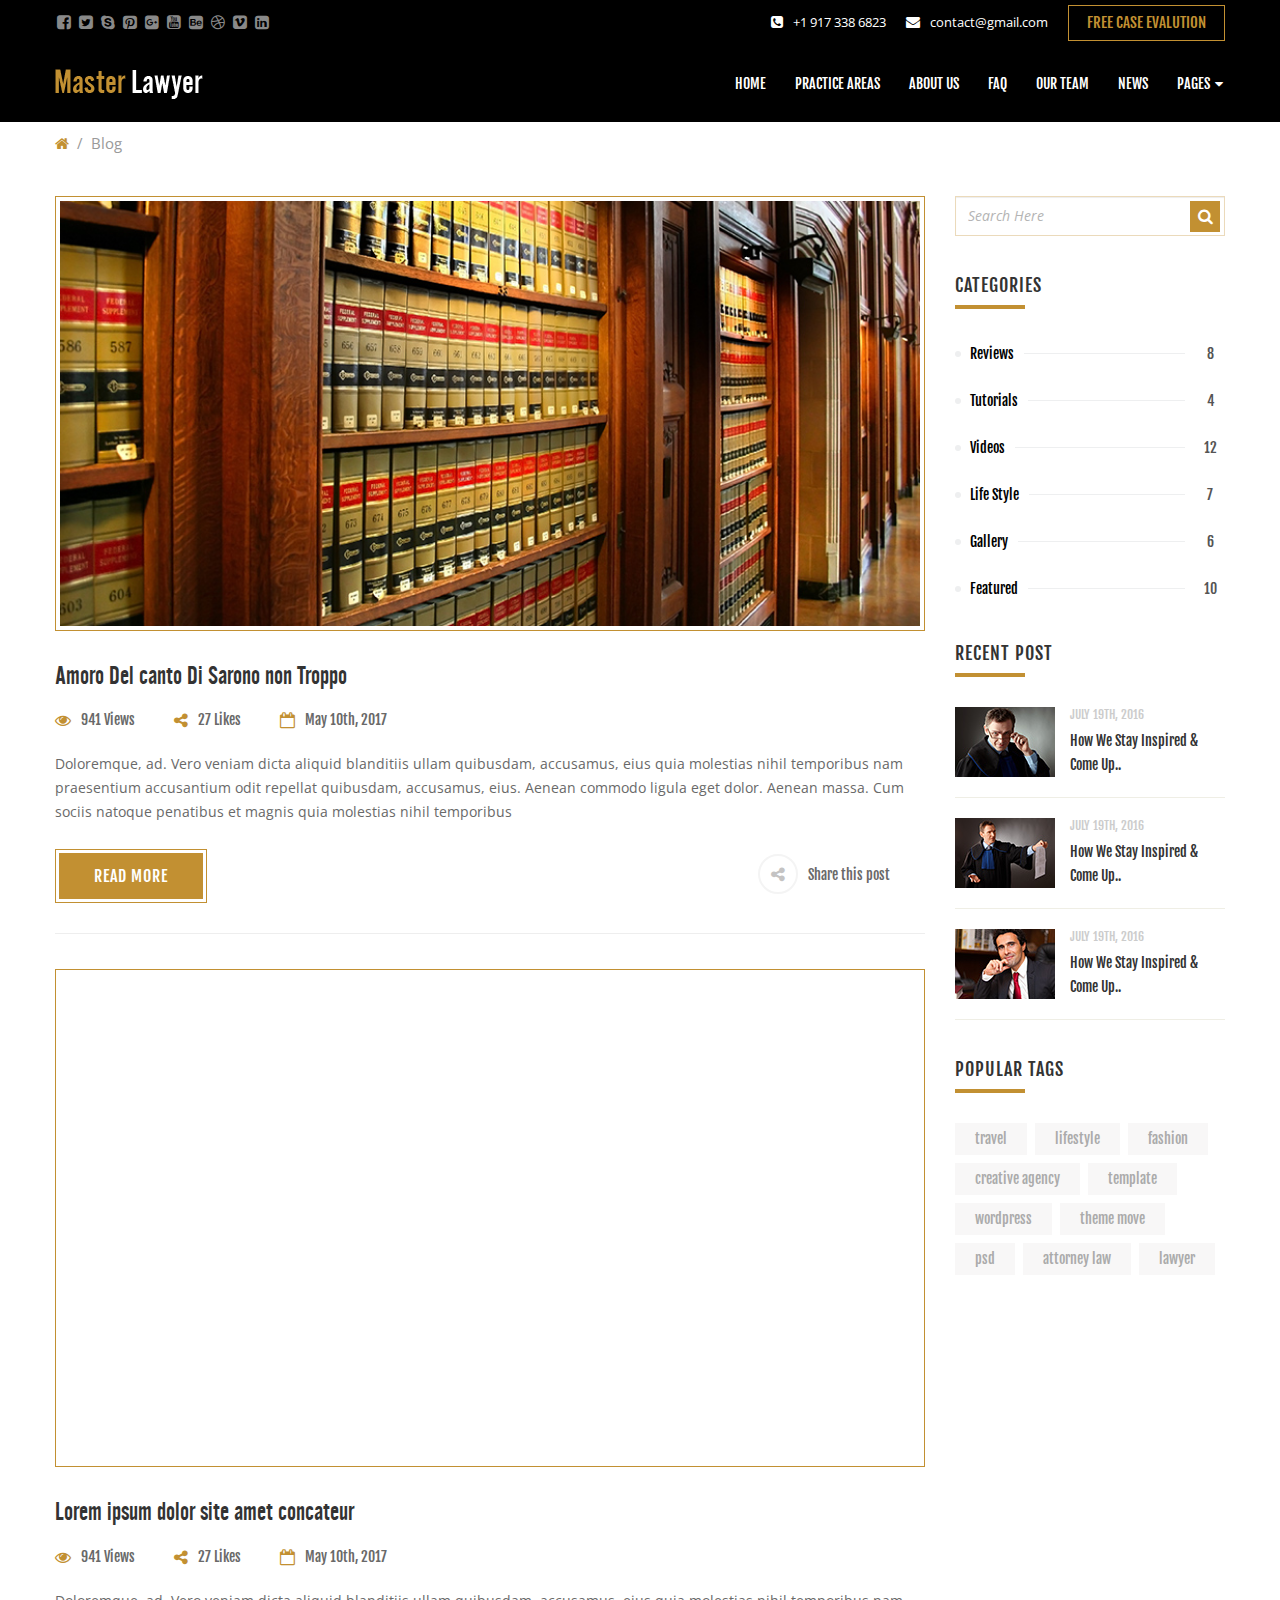
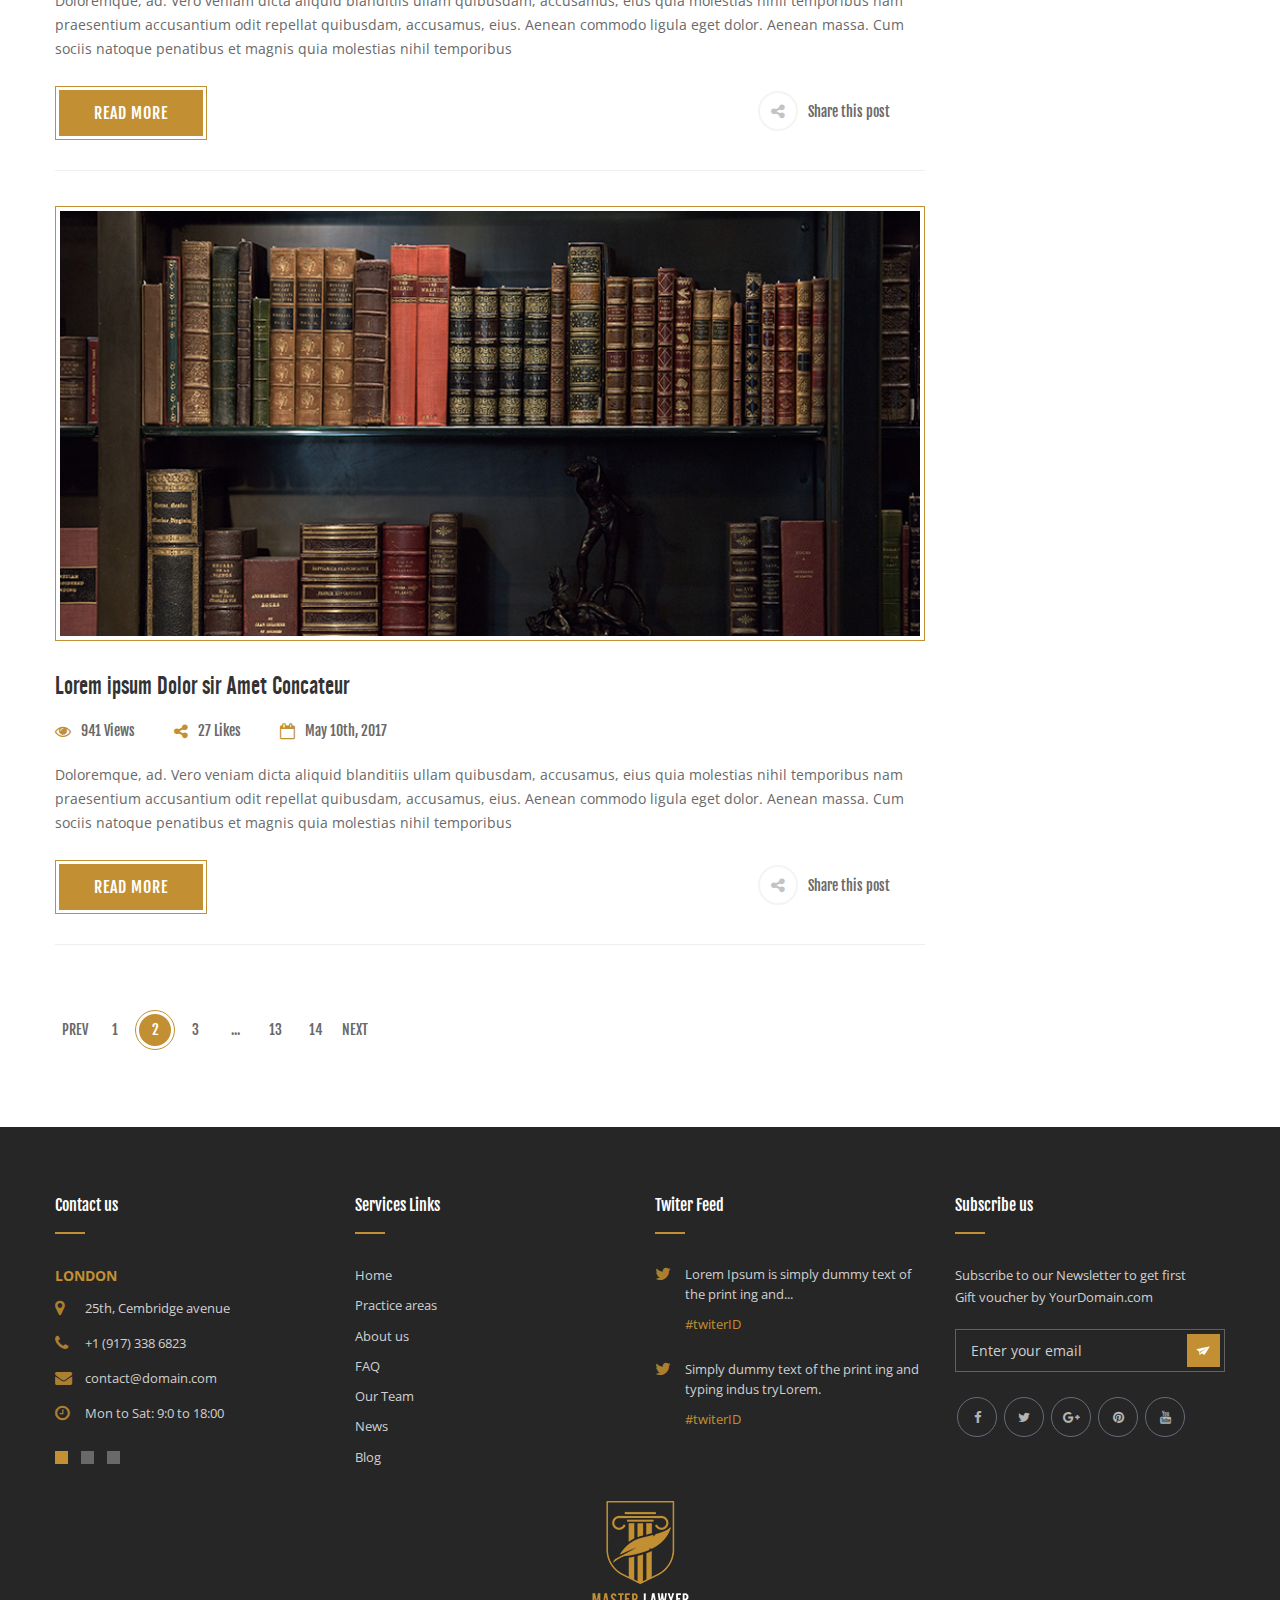
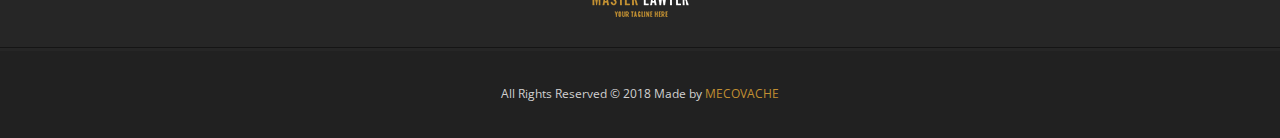
<file: Lawyer/theme/blog.html>
<!DOCTYPE html>
<html lang="en">

<!-- Mirrored from template-preview.com/bootstrap-templates/lawyer/blog.html by HTTrack Website Copier/3.x [XR&CO'2014], Tue, 21 May 2019 19:52:48 GMT -->
<head>
    <title>Blog</title>
    <meta charset="utf-8">
    <meta http-equiv="X-UA-Compatible" content="IE=edge">
    <meta name="viewport" content="width=device-width, initial-scale=1.0">
    <meta name="description" content="Your description">
    <meta name="keywords" content="Your keywords">
    <meta name="author" content="Your name">

    <link href="css/jquery-ui.css" rel="stylesheet">
    <link href="css/bootstrap.css" rel="stylesheet">
    <link href="css/font-awesome.css" rel="stylesheet">
    <link href="css/icofont.css" rel="stylesheet">
    <link href="css/superslides.css" rel="stylesheet">
    <link href="css/animate.css" rel="stylesheet">
    <link href="css/style.css" rel="stylesheet">


    <!-- HTML5 Shim and Respond.js IE8 support of HTML5 elements and media queries -->
    <!-- WARNING: Respond.js doesn't work if you view the page via file:// -->
    <!--[if lt IE 9]>
    <script src="https://oss.maxcdn.com/html5shiv/3.7.2/html5shiv.min.js"></script>
    <script src="https://oss.maxcdn.com/respond/1.4.2/respond.min.js"></script>
    <![endif]-->
</head>
<body class="not-front page-blog" data-spy="scroll" data-target="#top1" data-offset="76">

<div id="main">

    <div id="top0">
        <div class="container">

            <div class="social_wrapper">
                <ul class="social clearfix">
                    <li><a href="#"><i class="fa fa-facebook-square"></i></a></li>
                    <li><a href="#"><i class="fa fa-twitter-square"></i></a></li>
                    <li><a href="#"><i class="fa fa-skype"></i></a></li>
                    <li><a href="#"><i class="fa fa-pinterest-square"></i></a></li>
                    <li><a href="#"><i class="fa fa-google-plus-square"></i></a></li>
                    <li><a href="#"><i class="fa fa-youtube-square"></i></a></li>
                    <li><a href="#"><i class="fa fa-behance-square"></i></a></li>
                    <li><a href="#"><i class="fa fa-dribbble"></i></a></li>
                    <li><a href="#"><i class="fa fa-vimeo-square"></i></a></li>
                    <li><a href="#"><i class="fa fa-linkedin-square"></i></a></li>
                </ul>
            </div>

            <div class="free-button-wrapper"><a href="#" class="free-button"><span>FREE CASE EVALUTION</span></a></div>

            <div class="mail1_wrapper">
                <div class="mail1 ic1"><i class="fa fa-envelope"></i><span><a href="#">contact@gmail.com</a></span>
                </div>
            </div>

            <div class="phone1_wrapper">
                <div class="phone1 ic1"><i class="fa fa-phone-square"></i><span><a href="#">+1 917 338 6823</a></span>
                </div>
            </div>

        </div>
    </div>

    <div id="top1">
        <div class="top2_wrapper" id="top2">
            <div class="container">

                <div class="top2 clearfix">

                    <header>
                        <div class="logo_wrapper">
                            <a href="index-2.html" class="logo scroll-to">
                                <img src="images/logo.png" alt="" class="img-responsive">
                            </a>
                        </div>
                    </header>

                    <div class="navbar navbar_ navbar-default">
                        <button type="button" class="navbar-toggle collapsed" data-toggle="collapse"
                                data-target=".navbar-collapse">
                            <span class="sr-only">Toggle navigation</span>
                            <span class="icon-bar"></span>
                            <span class="icon-bar"></span>
                            <span class="icon-bar"></span>
                        </button>
                        <div class="navbar-collapse navbar-collapse_ collapse">
                            <ul class="nav navbar-nav sf-menu clearfix">
                                <li><a href="index-2.html">Home</a></li>
                                <li><a href="index-2.html#practice">PRACTICE AREAS</a></li>
                                <li><a href="index-2.html#about">ABOUT US</a></li>
                                <li><a href="index-2.html#faq">FAQ</a></li>
                                <li><a href="index-2.html#team">OUR TEAM</a></li>
                                <li><a href="index-2.html#news">News</a></li>
                                <li class="sub-menu sub-menu-1"><a href="blog.html">Pages<i
                                        class="fa fa-caret-down"></i></a>
                                    <ul>
                                        <li><a href="about.html">About us</a></li>
                                        <li><a href="blog.html">Blog</a></li>
                                        <li><a href="blog-post.html">Blog post</a></li>
                                        <li><a href="contact.html">Contact us</a></li>
                                        <li><a href="contact2.html">Contact us 1</a></li>
                                    </ul>
                                </li>
                            </ul>
                        </div>
                    </div>


                </div>

            </div>
        </div>

    </div>

    <div class="breadcrumbs1_wrapper">
        <div class="container">
            <div class="breadcrumbs1"><a href="index-2.html"><i class="fa fa-home"></i></a><span>/</span>Blog</div>
        </div>
    </div>

    <div class="blog-page-wrapper">
        <div class="container">
            <div class="row">
                <div class="col-sm-9">
                    <div class="content-part">

                        <div class="post post-short">
                            <div class="post-header">
                                <div class="post-image">
                                    <div class="img-inner"><img src="images/post1.jpg" alt="" class="img-responsive">
                                    </div>
                                </div>
                            </div>
                            <div class="post-story">

                                <h2>Amoro Del canto Di Sarono non Troppo</h2>

                                <div class="additional">
                                    <div class="ic5"><i class="fa fa-eye"></i><span><a href="#">941 Views</a></span>
                                    </div>
                                    <div class="ic5"><i class="fa fa-share-alt"></i><span><a
                                            href="#">27 Likes</a></span></div>
                                    <div class="ic5"><i class="fa fa-calendar-o"></i><span><a
                                            href="#">May 10th, 2017</a></span></div>
                                </div>

                                <div class="post-story-body">
                                    <p>
                                        Doloremque, ad. Vero veniam dicta aliquid blanditiis ullam quibusdam, accusamus,
                                        eius quia molestias nihil temporibus nam praesentium accusantium odit repellat
                                        quibusdam, accusamus, eius. Aenean commodo ligula eget dolor. Aenean massa. Cum
                                        sociis natoque penatibus et magnis quia molestias nihil temporibus
                                    </p>
                                </div>

                                <div class="post-story-link clearfix">
                                    <a href="blog-post.html" class="btn-default btn3"><span>Read more</span></a>
                                    <div class="ic6"><i class="fa fa-share-alt"></i><span><a
                                            href="#">Share this post</a></span></div>
                                </div>
                            </div>
                        </div>

                        <div class="post post-short">
                            <div class="post-header">
                                <div class="post-video">
                                    <div class="img-inner">
                                        <iframe width="560" height="315" src="https://www.youtube.com/embed/nslKD0qbENo"
                                                allowfullscreen></iframe>
                                    </div>
                                </div>
                            </div>
                            <div class="post-story">

                                <h2>Lorem ipsum dolor site amet concateur</h2>

                                <div class="additional">
                                    <div class="ic5"><i class="fa fa-eye"></i><span><a href="#">941 Views</a></span>
                                    </div>
                                    <div class="ic5"><i class="fa fa-share-alt"></i><span><a
                                            href="#">27 Likes</a></span></div>
                                    <div class="ic5"><i class="fa fa-calendar-o"></i><span><a
                                            href="#">May 10th, 2017</a></span></div>
                                </div>

                                <div class="post-story-body">
                                    <p>
                                        Doloremque, ad. Vero veniam dicta aliquid blanditiis ullam quibusdam, accusamus,
                                        eius quia molestias nihil temporibus nam praesentium accusantium odit repellat
                                        quibusdam, accusamus, eius. Aenean commodo ligula eget dolor. Aenean massa. Cum
                                        sociis natoque penatibus et magnis quia molestias nihil temporibus
                                    </p>
                                </div>

                                <div class="post-story-link clearfix">
                                    <a href="blog-post.html" class="btn-default btn3"><span>Read more</span></a>
                                    <div class="ic6"><i class="fa fa-share-alt"></i><span><a
                                            href="#">Share this post</a></span></div>
                                </div>
                            </div>
                        </div>

                        <div class="post post-short">
                            <div class="post-header">
                                <div class="post-image">
                                    <div class="img-inner"><img src="images/post3.jpg" alt="" class="img-responsive">
                                    </div>
                                </div>
                            </div>
                            <div class="post-story">

                                <h2>Lorem ipsum Dolor sir Amet Concateur</h2>

                                <div class="additional">
                                    <div class="ic5"><i class="fa fa-eye"></i><span><a href="#">941 Views</a></span>
                                    </div>
                                    <div class="ic5"><i class="fa fa-share-alt"></i><span><a
                                            href="#">27 Likes</a></span></div>
                                    <div class="ic5"><i class="fa fa-calendar-o"></i><span><a
                                            href="#">May 10th, 2017</a></span></div>
                                </div>

                                <div class="post-story-body">
                                    <p>
                                        Doloremque, ad. Vero veniam dicta aliquid blanditiis ullam quibusdam, accusamus,
                                        eius quia molestias nihil temporibus nam praesentium accusantium odit repellat
                                        quibusdam, accusamus, eius. Aenean commodo ligula eget dolor. Aenean massa. Cum
                                        sociis natoque penatibus et magnis quia molestias nihil temporibus
                                    </p>
                                </div>

                                <div class="post-story-link clearfix">
                                    <a href="blog-post.html" class="btn-default btn3"><span>Read more</span></a>
                                    <div class="ic6"><i class="fa fa-share-alt"></i><span><a
                                            href="#">Share this post</a></span></div>
                                </div>
                            </div>
                        </div>

                        <div class="pager-wrapper">
                            <ul class="pager clearfix">
                                <li class="prev"><a href="#">prev</a></li>
                                <li class="li"><a href="#">1</a></li>
                                <li class="active"><a href="#">2</a></li>
                                <li class="li"><a href="#">3</a></li>
                                <li class="li"><a href="#">...</a></li>
                                <li class="li"><a href="#">13</a></li>
                                <li class="li"><a href="#">14</a></li>
                                <li class="next"><a href="#">next</a></li>
                            </ul>
                        </div>


                    </div>
                </div>
                <div class="col-sm-3">
                    <div class="sidebar-part">

                        <div class="sidebar-block sidebar-block-search">
                            <div class="sidebar-block-content">
                                <div class="search-form-wrapper clearfix">
                                    <form class="clearfix">
                                        <input type="text" class="form-control" placeholder="" value="Search Here"
                                               onBlur="if(this.value=='') this.value='Search Here'"
                                               onFocus="if(this.value =='Search Here' ) this.value=''">
                                        <a href="#" class=""><i class="fa fa-search"></i></a>
                                    </form>
                                </div>
                            </div>
                        </div>

                        <div class="sidebar-block sidebar-block-categories">
                            <div class="sidebar-block-title">
                                Categories
                            </div>
                            <div class="sidebar-block-content">
                                <ul class="ul1">
                                    <li>
                                        <a href="#" class="clearfix">
                    <span class="inner clearfix">
                      <span class="txt1">Reviews</span>
                      <span class="txt2">8</span>
                    </span>
                                        </a>
                                    </li>
                                    <li class="clearfix">
                                        <a href="#" class="clearfix">
                    <span class="inner clearfix">
                      <span class="txt1">Tutorials</span>
                      <span class="txt2">4</span>
                    </span>
                                        </a>
                                    </li>
                                    <li class="clearfix">
                                        <a href="#" class="clearfix">
                    <span class="inner clearfix">
                      <span class="txt1">Videos</span>
                      <span class="txt2">12</span>
                    </span>
                                        </a>
                                    </li>
                                    <li class="clearfix">
                                        <a href="#" class="clearfix">
                    <span class="inner clearfix">
                      <span class="txt1">Life Style</span>
                      <span class="txt2">7</span>
                    </span>
                                        </a>
                                    </li>
                                    <li class="clearfix">
                                        <a href="#" class="clearfix">
                    <span class="inner clearfix">
                      <span class="txt1">Gallery</span>
                      <span class="txt2">6</span>
                    </span>
                                        </a>
                                    </li>
                                    <li class="clearfix">
                                        <a href="#" class="clearfix">
                    <span class="inner clearfix">
                      <span class="txt1">Featured</span>
                      <span class="txt2">10</span>
                    </span>
                                        </a>
                                    </li>


                                </ul>
                            </div>
                        </div>

                        <div class="sidebar-block sidebar-block-latest">
                            <div class="sidebar-block-title">
                                recent post
                            </div>
                            <div class="sidebar-block-content">
                                <div class="recent">
                                    <a href="#" class="clearfix">
                                        <figure><img src="images/recent1.jpg" alt="" class="img-responsive"><em></em>
                                        </figure>
                                        <div class="caption">
                                            <div class="txt1">july 19th, 2016</div>
                                            <div class="txt2">How We Stay Inspired & Come Up..</div>
                                        </div>
                                    </a>
                                </div>

                                <div class="recent">
                                    <a href="#" class="clearfix">
                                        <figure><img src="images/recent2.jpg" alt="" class="img-responsive"><em></em>
                                        </figure>
                                        <div class="caption">
                                            <div class="txt1">july 19th, 2016</div>
                                            <div class="txt2">How We Stay Inspired & Come Up..</div>
                                        </div>
                                    </a>
                                </div>

                                <div class="recent">
                                    <a href="#" class="clearfix">
                                        <figure><img src="images/recent3.jpg" alt="" class="img-responsive"><em></em>
                                        </figure>
                                        <div class="caption">
                                            <div class="txt1">july 19th, 2016</div>
                                            <div class="txt2">How We Stay Inspired & Come Up..</div>
                                        </div>
                                    </a>
                                </div>


                            </div>
                        </div>

                        <div class="sidebar-block sidebar-block-tags">
                            <div class="sidebar-block-title">
                                POPULAR tags
                            </div>
                            <div class="sidebar-block-content">

                                <ul class="tags clearfix">
                                    <li><a href="#">travel</a></li>
                                    <li><a href="#">lifestyle</a></li>
                                    <li><a href="#">fashion</a></li>
                                    <li><a href="#">creative agency</a></li>
                                    <li><a href="#">template</a></li>
                                    <li><a href="#">wordpress</a></li>
                                    <li><a href="#">theme move</a></li>
                                    <li><a href="#">psd</a></li>
                                    <li><a href="#">attorney law</a></li>
                                    <li><a href="#">lawyer</a></li>
                                </ul>

                            </div>
                        </div>


                    </div>
                </div>
            </div>
        </div>
    </div>


    <div class="bot1">
        <div class="container">
            <div class="row">
                <div class="col-sm-3">

                    <div class="bot_title">Contact us</div>

                    <div id="location">
                        <div class="">
                            <div class="carousel-box">
                                <div class="inner">
                                    <div class="carousel main">
                                        <ul>
                                            <li>
                                                <div class="location">
                                                    <div class="location_inner">

                                                        <div class="title5">LONDON</div>

                                                        <div class="ic2"><i class="fa fa-map-marker"></i><span>25th, Cembridge avenue</span>
                                                        </div>

                                                        <div class="ic2"><i class="fa fa-phone"></i><span>+1 (917) 338 6823</span>
                                                        </div>

                                                        <div class="ic2"><i class="fa fa-envelope"></i><span><a
                                                                href="#">contact@domain.com</a></span></div>

                                                        <div class="ic2"><i class="fa fa-clock-o"></i><span>Mon to Sat: 9:0 to 18:00</span>
                                                        </div>

                                                    </div>
                                                </div>
                                            </li>
                                            <li>
                                                <div class="location">
                                                    <div class="location_inner">

                                                        <div class="title5">LONDON</div>

                                                        <div class="ic2"><i class="fa fa-map-marker"></i><span>25th, Cembridge avenue</span>
                                                        </div>

                                                        <div class="ic2"><i class="fa fa-phone"></i><span>+1 (917) 338 6823</span>
                                                        </div>

                                                        <div class="ic2"><i class="fa fa-envelope"></i><span><a
                                                                href="#">contact@domain.com</a></span></div>

                                                        <div class="ic2"><i class="fa fa-clock-o"></i><span>Mon to Sat: 9:0 to 18:00</span>
                                                        </div>

                                                    </div>
                                                </div>
                                            </li>
                                            <li>
                                                <div class="location">
                                                    <div class="location_inner">

                                                        <div class="title5">LONDON</div>

                                                        <div class="ic2"><i class="fa fa-map-marker"></i><span>25th, Cembridge avenue</span>
                                                        </div>

                                                        <div class="ic2"><i class="fa fa-phone"></i><span>+1 (917) 338 6823</span>
                                                        </div>

                                                        <div class="ic2"><i class="fa fa-envelope"></i><span><a
                                                                href="#">contact@domain.com</a></span></div>

                                                        <div class="ic2"><i class="fa fa-clock-o"></i><span>Mon to Sat: 9:0 to 18:00</span>
                                                        </div>

                                                    </div>
                                                </div>
                                            </li>


                                        </ul>
                                    </div>
                                </div>
                            </div>
                        </div>

                        <div class="location_pagination"></div>


                    </div>


                </div>
                <div class="col-sm-3">

                    <div class="bot_title">Services Links</div>

                    <ul class="ul0">
                        <li><a href="#">Home</a></li>
                        <li><a href="#">Practice areas</a></li>
                        <li><a href="#">About us</a></li>
                        <li><a href="#">FAQ</a></li>
                        <li><a href="#">Our Team</a></li>
                        <li><a href="#">News</a></li>
                        <li><a href="#">Blog</a></li>
                    </ul>


                </div>
                <div class="col-sm-3">

                    <div class="bot_title">Twiter Feed</div>

                    <div class="ic3">
                        <i class="fa fa-twitter"></i>
                        <span>
            Lorem Ipsum is simply dummy
            text of the print ing and...
            <em><a href="#">#twiterID</a></em>
          </span>
                    </div>

                    <div class="ic3">
                        <i class="fa fa-twitter"></i>
                        <span>
            Simply dummy text of the print ing and typing indus tryLorem.
            <em><a href="#">#twiterID</a></em>
          </span>
                    </div>


                </div>
                <div class="col-sm-3">

                    <div class="bot_title">Subscribe us</div>

                    <p>
                        Subscribe to our Newsletter to get first <br>Gift voucher by YourDomain.com
                    </p>

                    <div class="subscribe-form-wrapper clearfix">
                        <form class="clearfix">
                            <input type="text" class="form-control" placeholder="" value="Enter your email "
                                   onBlur="if(this.value=='') this.value='Enter your email '"
                                   onFocus="if(this.value =='Enter your email ' ) this.value=''">
                            <a href="#" class=""></a>
                        </form>
                    </div>

                    <div class="social2_wrapper">
                        <ul class="social2 clearfix">
                            <li><a href="#"><i class="fa fa-facebook"></i></a></li>
                            <li><a href="#"><i class="fa fa-twitter"></i></a></li>
                            <li><a href="#"><i class="fa fa-google-plus"></i></a></li>
                            <li><a href="#"><i class="fa fa-pinterest"></i></a></li>
                            <li><a href="#"><i class="fa fa-youtube"></i></a></li>
                        </ul>
                    </div>


                </div>
            </div>

            <div class="logo2_wrapper">
                <a href="index-2.html" class="logo2">
                    <img src="images/logo2.png" alt="" class="img-responsive">
                </a>
            </div>


        </div>
    </div>

    <div class="bot2">
        <div class="container">
            All Rights Reserved &copy; 2018 Made by <a href="https://gridgum.com/author/Mecovache/themes/" target="_blank">MECOVACHE</a>
        </div>
    </div>


</div>
<script src="js/jquery.js"></script>
<script src="js/bootstrap.min.js"></script>
<script src="js/jquery-ui.js"></script>
<script src="js/jquery-migrate-1.2.1.min.js"></script>
<script src="js/jquery.easing.1.3.js"></script>
<script src="js/superfish.js"></script>

<script src="js/jquery.superslides.js"></script>

<script src="js/jquery.sticky.js"></script>

<script src="js/jquery.appear.js"></script>

<script src="js/jquery.ui.totop.js"></script>

<script src="js/jquery.caroufredsel.js"></script>
<script src="js/jquery.touchSwipe.min.js"></script>

<script src="js/jquery.parallax-1.1.3.resize.js"></script>

<script src="js/SmoothScroll.js"></script>


<script src="js/scripts.js"></script>

</body>

<!-- Mirrored from template-preview.com/bootstrap-templates/lawyer/blog.html by HTTrack Website Copier/3.x [XR&CO'2014], Tue, 21 May 2019 19:53:40 GMT -->
</html>
</file>
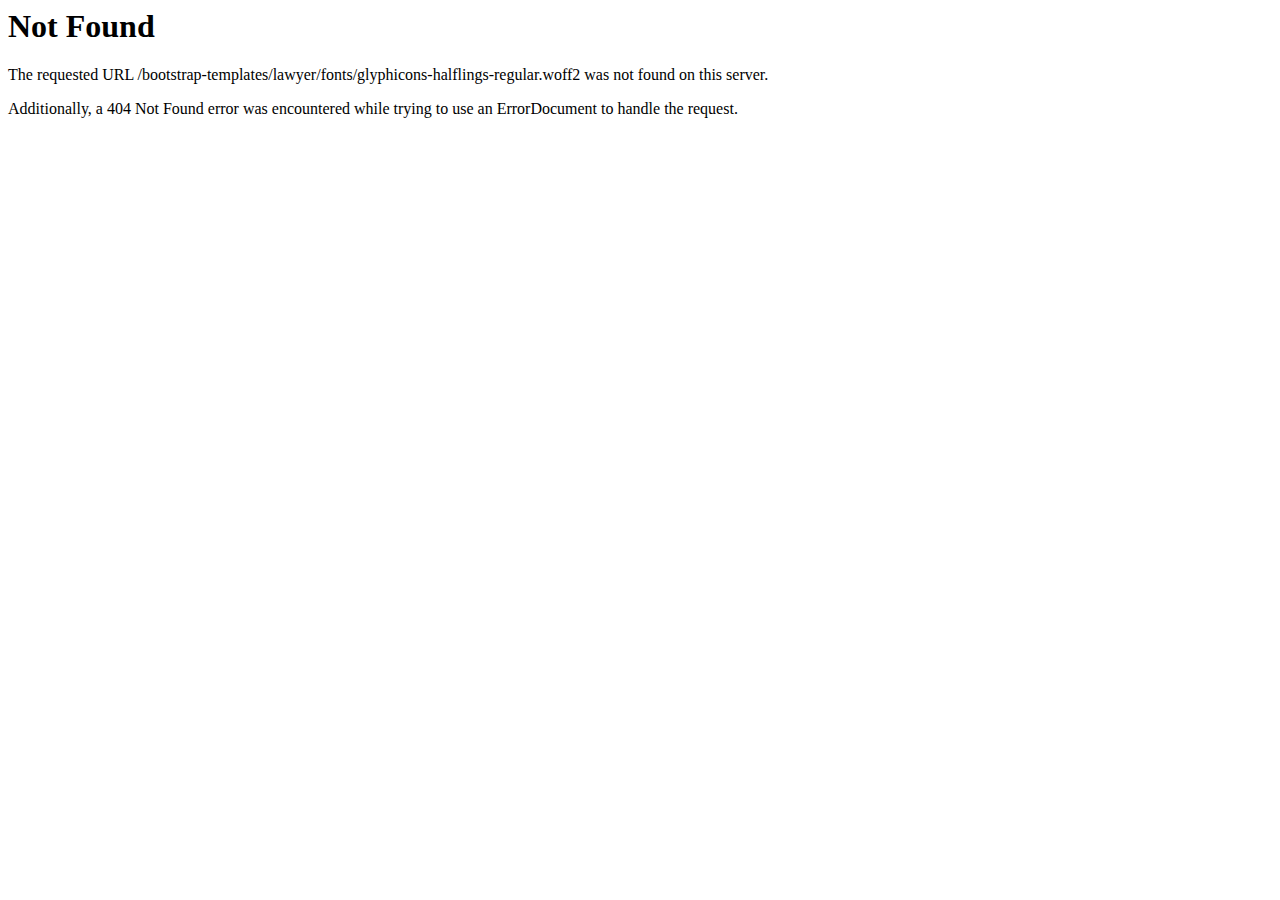
<file: Lawyer/theme/fonts/glyphicons-halflings-regular.html>
<!DOCTYPE HTML PUBLIC "-//IETF//DTD HTML 2.0//EN">
<html><head>
<title>404 Not Found</title>
</head><body>
<h1>Not Found</h1>
<p>The requested URL /bootstrap-templates/lawyer/fonts/glyphicons-halflings-regular.woff2 was not found on this server.</p>
<p>Additionally, a 404 Not Found
error was encountered while trying to use an ErrorDocument to handle the request.</p>
</body></html>
</file>
<file: Lawyer/theme/css/superslides.css>
#slides {position: relative;}
#slides .slides-container {display: none;}
#slides .scrollable {*zoom: 1; position: relative; top: 0; left: 0; overflow-y: auto; -webkit-overflow-scrolling: touch; height: 100%;}
#slides .scrollable:after {content: ""; display: table; clear: both;}

.slides-navigation {}
.slides-navigation a {position: absolute; z-index: 10; display: block; width: 50px; height: 50px; text-decoration: none; top: 50%; margin-top: -25px;background: url(../images/prev.png) left top no-repeat #1e1e1e;
transition: all 0.3s ease-out; -moz-transition: all 0.3s ease-out; -webkit-transition: all 0.3s ease-out; -o-transition: all 0.3s ease-out;
}
.slides-navigation a.prev {left: 0;}
.slides-navigation a.next {right: 0; background: url(../images/next.png) right top no-repeat #1e1e1e;}
.slides-navigation a:hover{background-color: #c29032; background-position: right top;}
.slides-navigation a.next:hover{background-position: left top;}

.slides-pagination {
  position: absolute;
  z-index: 3;
  bottom: 5%;
  text-align: center;
  width: 100%;
}
.slides-pagination a {
  width: 17px;
  height: 17px;
  display: inline-block;
  text-indent: -100%;
  overflow: hidden;
  background: #fff;
  margin: 0 5px;
  border-radius:50%; -moz-border-radius:50%; -webkit-border-radius:50%;
  box-shadow: 0px 0px 3px 3px rgba(0, 0, 0, 0.17); moz-box-shadow: 0px 0px 3px 3px rgba(0, 0, 0, 0.17); -webkit-box-shadow: 0px 0px 3px 3px rgba(0, 0, 0, 0.17);
  transition: all 0.3s ease-out; -moz-transition: all 0.3s ease-out; -webkit-transition: all 0.3s ease-out; -o-transition: all 0.3s ease-out;
}

.slides-pagination a:hover, .slides-pagination a.current {
  background: #f2bf02;
}

.slides-container {}
.slides-container .caption{position: absolute; width: 100%; top: 50%; margin-top: -250px; text-align: center; color: #fff;font-family: 'alternate_gothic_no2_dregular'; line-height: 1.1;}
.slides-container .caption .txt1{ font-size: 23px; padding-bottom: 10px;}
.slides-container .caption .txt2{font-size: 90px; color: #c29032; padding-bottom: 20px;}
.slides-container .caption .txt3{font-size: 24px; padding-bottom: 25px; letter-spacing: 1px;}
.slides-container .caption .img1{padding-bottom: 35px;}
.slides-container .caption .link1{}

.slider-link1{display: inline-block; text-decoration: none; border: 1px solid #c29032; color: #040404; font-family: 'Fjalla One'; font-size: 16px; text-transform: uppercase; letter-spacing: 1px;}
.slider-link1:hover{color: #fff;}
.slider-link1 span{display: block; margin: 3px; padding: 10px 25px; background: #c29032;
transition: all 0.3s ease-out; -moz-transition: all 0.3s ease-out; -webkit-transition: all 0.3s ease-out; -o-transition: all 0.3s ease-out;
}
.slider-link1:hover span{background: #000;}

@media (max-width: 991px) {
  .slides-container .caption{margin-top: -110px;}
  .slides-container .caption .img1{display: none;}
  .slides-container .caption .txt1{font-size: 20px;}
  .slides-container .caption .txt2{font-size: 70px;}
  .slides-container .caption .txt3{font-size: 16px;}

}

@media (max-width: 767px) {
  .slides-container .caption{margin-top: -50px;}
  .slides-container .caption .link1{display: none;}
  .slides-container .caption .txt1{font-size: 20px; padding-bottom: 5px;}
  .slides-container .caption .txt2{font-size: 34px; padding-bottom: 10px;}
}

@media (max-width: 480px) {
  .slides-container .caption{margin-top: -20px; font-size: 14px; line-height: 20px;}
  .slides-container .caption .txt2{font-size: 30px;}


}
</file>
<file: Lawyer/theme/css/style.css>
/* GOOGLE FONTS */
@import url('https://fonts.googleapis.com/css?family=Open+Sans+Condensed:300,300i,700');
@import url('https://fonts.googleapis.com/css?family=Open+Sans:300,300i,400,400i,600,600i,700,700i,800,800i');
@import url('https://fonts.googleapis.com/css?family=Fjalla+One');

@font-face {
    font-family: 'alternate_gothic_no2_dregular';
    src: url('../fonts/alternategotno2d-webfont.eot');
    src: url('../fonts/alternategotno2d-webfontd41d.eot?#iefix') format('embedded-opentype'),
         url('../fonts/alternategotno2d-webfont.html') format('woff2'),
         url('../fonts/alternategotno2d-webfont.woff') format('woff'),
         url('../fonts/alternategotno2d-webfont.ttf') format('truetype'),
         url('../fonts/alternategotno2d-webfont.svg#alternate_gothic_no2_dregular') format('svg');
    font-weight: normal;
    font-style: normal;

}



/* Global properties ======================================================== */
a[href^="tel:"] { color: inherit; text-decoration: none;}
::selection{ background:#c29032!important; color:#fff}
::-moz-selection{ background:#c29032!important; color:#fff}

a{ color:#000; text-decoration: underline; outline:none}
a:hover{ color:#000; text-decoration: none; outline:none}

body{ background:#fff; border:0; font: 14px 'Open Sans', Arial, Helvetica, sans-serif; color:#696969 ; line-height:1.714286; min-width:320px;}


.container { position: relative; min-width: 320px;}

#main{margin: 0 auto; position: relative; overflow: hidden;}

/* Page Animated item Styles */
.animated {
  visibility: hidden;
}

.visible {
visibility: visible;
}

/* ============================= header ====================== */
#top0{position: relative; background: #000; border-bottom: 1px solid #31240d; z-index: 1; padding: 5px 0;}
.not-front #top0{border-bottom: 1px solid #000;}

.social_wrapper{float: left; padding-top: 2px; padding-bottom: 3px;}
.social{ display: block; margin: 0; padding: 0; list-style: none;}
.social li{display: inline-block; margin: 5px 2px;}
.social li:first-child{}
.social li a{display: block; text-decoration: none; font-size: 16px; color: #898989; text-align: center; line-height: 20px;
transition: all 0.3s ease-out; -moz-transition: all 0.3s ease-out; -webkit-transition: all 0.3s ease-out; -o-transition: all 0.3s ease-out;
}
.social li a:hover{color: #c29032;}

.free-button-wrapper{float: right;}
.free-button{display: block; text-decoration: none; border: 1px solid #c29032; color: #c29032; font-family: 'Fjalla One'; font-size: 15px; text-transform: uppercase;}
.free-button:hover{color: #fff;}
.free-button span{display: block; margin: 3px; padding: 1px 15px;
transition: all 0.3s ease-out; -moz-transition: all 0.3s ease-out; -webkit-transition: all 0.3s ease-out; -o-transition: all 0.3s ease-out;
}
.free-button:hover span{background: #c29032;}

.ic1{font-size: 13px; line-height: 20px; color: #fff; padding: 7px 0; font-family: 'Open Sans Condensed'; white-space: nowrap;}
.ic1 i{color: #fff; font-size: 14px; line-height: 20px; float: left; padding-right: 10px;}
.ic1 span{float: left;}
.ic1 span a{color: #fff; text-decoration: none;}

.mail1_wrapper{float: right; padding-right: 20px;}

.phone1_wrapper{float: right; padding-right: 20px;}

header{position: absolute; left: 0; top: 50%; margin-top: -15px; z-index: 50;}






#top1{width: 100%; position: relative; left: 0; top: 0; /*z-index: 99;*/ min-width: 320px;}

#top2-sticky-wrapper{}

.sticky-wrapper.is-sticky {}

#top2{position: relative; z-index: 40;}

.top2_wrapper{background: none; background: #000;
transition: all 0.3s ease-out; -moz-transition: all 0.3s ease-out; -webkit-transition: all 0.3s ease-out; -o-transition: all 0.3s ease-out;
}
.is-sticky .top2_wrapper{background: #000;position: fixed;}
.not-front .top2_wrapper{background: #000;}

.top2{position: relative;}

/* ============================= content ====================== */

#content{position: relative; padding-top: 60px; padding-bottom: 60px;}

#home{position: relative; overflow: hidden; background: #000;}
#slides_wrapper{position: relative; }

#info{position: relative; background: #191919;}
.info-wrapper{display: table; width: 100%;}
.info-wrapper .info1{display: table-cell; width: 25%; text-align: center; border-left: 1px solid #262626; vertical-align: middle; padding: 50px 10px;}
.info-wrapper .info1-inner{display: inline-block; text-align: left; white-space: nowrap;}
.info-wrapper .info1 .img1{display: inline-block;float: left; margin-top: 10px;}
.info-wrapper .info1 .caption{float: left; padding-left: 10px;font-family: 'Fjalla One'; text-transform: uppercase; line-height: 1.4;}
.info-wrapper .info1 .txt1{ font-size: 32px; color: #fff;}
.info-wrapper .info1 .txt2{ font-size: 13px; color: #c29032;}

.dark-bg{background: #262626;}

#practice{position: relative; padding-top: 60px; padding-bottom: 80px;}

#about{position: relative; background: #fff; padding-top: 60px; border-bottom: 1px solid #ebebeb;}

.not-front #about{border-bottom: none;}

.about-txt{position: relative; padding-bottom: 110px;}
.about-txt .txt1{font-family: 'Fjalla One'; font-size: 25px; color: #c29032; text-align: right; padding-bottom: 15px;}
.about-txt .txt2{font-family: 'Fjalla One'; font-size: 19px; color: #555555; padding-bottom: 15px;}
.about-txt .txt3{font-family: 'Open Sans Condensed'; font-size: 16px; color: #999999; padding-bottom: 15px;}

.sign1{min-height: 201px; background: url(../images/sign1.png) right top no-repeat;font-family: 'Fjalla One'; font-size: 15px; color: #999999; text-align: right; padding-top: 140px;}
.sign1 .txt4{color: #222222;position: relative;}
.sign1 .txt5{position: relative;}
.sign1 .pen1{position: absolute;width: 100%; height: auto;}

.man1{position: absolute; right: -100%; bottom: 0;}

.topic1{display: block; border: 1px solid #e5e5e5; color: #7a7a7a; font-family: 'alternate_gothic_no2_dregular'; font-size: 25px;  background: #fff; text-align: center; text-decoration: none; margin-bottom: 30px;}
.topic1:hover{border-color: #c29032; color: #fff;}
.topic1 span{display: block; margin: 2px;padding: 35px 15px;
transition: all 0.3s ease-out; -moz-transition: all 0.3s ease-out; -webkit-transition: all 0.3s ease-out; -o-transition: all 0.3s ease-out;
}
.topic1:hover span{background: #c29032;}

.accordion{margin-bottom: 20px;}
.accordion .ui-accordion-header{font-size: 25px; color: #262626; padding: 10px 20px 10px 25px; border: none; font-family: 'alternate_gothic_no2_dregular';}
.accordion .ui-accordion-header:focus{outline: none;}
.accordion .ui-accordion-header-active{background: none; color: #c29032;}
.accordion .ui-accordion-header .ui-accordion-header-icon{width: 15px; height: 15px; background: url(../images/accordion-closed.png) 0 0 no-repeat; top: 50%; margin-top: -7px; left: auto; right: 0px;}
.accordion .ui-accordion-header-active .ui-accordion-header-icon{background: url(../images/accordion-opened.png) 0 0 no-repeat;}
.accordion .ui-accordion-content{padding: 0 25px 35px; border: none;line-height: 1.5; font-family: 'Open Sans Condensed'; color: #7a7a7a; font-size: 15px;}

#faq{position: relative;border-top: 3px solid #fff;}

#team{position: relative; padding-top: 60px; border-bottom: 3px solid #f6f4f4;}

.team-wrapper{}
.team1{width: 33.33333333%; float: left;}
.team1{position: relative;}
.team1 figure{}
.team1 figure img{margin-left: auto; margin-right: auto;}
.team1 .caption{background: #262626; position: absolute; left: 6%; right: 6%; bottom: 10px; box-shadow: 0px 8px 40px rgba(0, 0, 0, 0.35); moz-box-shadow: 0px 8px 40px rgba(0, 0, 0, 0.35); -webkit-box-shadow: 0px 8px 40px rgba(0, 0, 0, 0.35); text-align: center; padding: 20px; opacity: 0; filter:alpha(opacity=0);
transition: all 0.3s ease-out; -moz-transition: all 0.3s ease-out; -webkit-transition: all 0.3s ease-out; -o-transition: all 0.3s ease-out;
}
.team1:hover .caption{opacity: 1; filter:alpha(opacity=100);}
.team1 .caption .txt1{font-family: 'Fjalla One'; font-size: 30px; color: #fff;}
.team1 .caption .txt2{font-family: 'Fjalla One'; font-size: 15px; color: #c29032; padding-bottom: 5px;}
.team1 .caption .txt3{font-family: 'Open Sans Condensed'; font-size: 17px; color: #dbdbdb; padding-bottom: 10px;}

.social_team_wrapper{}
.social_team{ display: block; margin: 0; padding: 0; list-style: none;}
.social_team li{display: inline-block; margin: 5px 2px;}
.social_team li:first-child{}
.social_team li a{display: block; text-decoration: none; font-size: 13px; color: #b4b4b4; text-align: center; line-height: 28px; width: 30px; height: 30px; border: 1px solid #fff; border-radius:50%; -moz-border-radius:50%; -webkit-border-radius:50%;
transition: all 0.3s ease-out; -moz-transition: all 0.3s ease-out; -webkit-transition: all 0.3s ease-out; -o-transition: all 0.3s ease-out;
}
.social_team li a:hover{color: #ba8a31; border-color: #ba8a31;}

#testimonials{position: relative; background: #f6f4f4; padding-top: 60px; padding-bottom: 40px; border-top: 1px solid #252525; border-bottom: 1px solid #adadad;}

/* ============================= clients ====================== */
#clients{position: relative;margin-top: 0px; margin-bottom: 60px;}

.clients_prev{position: absolute; z-index: 10; display: block; width: 50px; height: 50px; text-decoration: none; top:150px; left: -15px; background: url(../images/prev2.png) left top no-repeat #fff; box-shadow: 0 0 10px rgba(0, 0, 0, 0.13); moz-box-shadow: 0 0 10px rgba(0, 0, 0, 0.13); -webkit-box-shadow: 0 0 10px rgba(0, 0, 0, 0.13); border-radius:2px; -moz-border-radius:2px; -webkit-border-radius:2px;
transition: all 0.3s ease-out; -moz-transition: all 0.3s ease-out; -webkit-transition: all 0.3s ease-out; -o-transition: all 0.3s ease-out;
}
.clients_prev:hover{background-color: #c29032; background-position: right top;}

.clients_next{position: absolute; z-index: 10; display: block; width: 50px; height: 50px; text-decoration: none; top:150px; right: -15px; background: url(../images/next2.png) right top no-repeat #fff; box-shadow: 0 0 10px rgba(0, 0, 0, 0.13); moz-box-shadow: 0 0 10px rgba(0, 0, 0, 0.13); -webkit-box-shadow: 0 0 10px rgba(0, 0, 0, 0.13); border-radius:2px; -moz-border-radius:2px; -webkit-border-radius:2px;
transition: all 0.3s ease-out; -moz-transition: all 0.3s ease-out; -webkit-transition: all 0.3s ease-out; -o-transition: all 0.3s ease-out;
}
.clients_next:hover{background-color: #c29032; background-position: left top;}


#clients .carousel-box{position: relative;}
#clients .carousel-box .inner{position: relative; overflow: hidden; max-width: none; margin: 0;}
#clients .carousel.main{position: relative; overflow: hidden; margin: 0; padding: 0;margin-right: -30px; }
#clients .caroufredsel_wrapper{padding: 0; margin: 0;}
#clients .caroufredsel_wrapper ul{padding: 0; margin: 0;}
#clients .carousel-box ul li { float:left; display: inline-block; padding:0px 0px 0px 0px; position:relative; width:300px; overflow:hidden; padding-right:30px }

.clients{}
.clients .clients_inner{position: relative; padding: 10px;}
.clients .clients_inner figure{margin: 0; padding: 0px; position: relative; border: none; background: none; z-index: 2; margin-left: 30px;}
.clients .clients_inner figure img{}
.clients .clients_inner .caption{background:url(../images/quote.png) 92% 40px no-repeat #fff; margin-top: -50px; box-shadow: 0 0 10px rgba(0, 0, 0, 0.13); moz-box-shadow: 0 0 10px rgba(0, 0, 0, 0.13); -webkit-box-shadow: 0 0 10px rgba(0, 0, 0, 0.13); padding: 80px 50px 50px 40px; border: 1px solid transparent;
transition: all 0.3s ease-out; -moz-transition: all 0.3s ease-out; -webkit-transition: all 0.3s ease-out; -o-transition: all 0.3s ease-out;
}
.clients .clients_inner:hover .caption{border-color: #c29032;box-shadow: 0 0 10px rgba(0, 0, 0, 0.20); moz-box-shadow: 0 0 10px rgba(0, 0, 0, 0.20); -webkit-box-shadow: 0 0 10px rgba(0, 0, 0, 0.20);}
.clients .clients_inner .caption .txt1{font-family: 'Fjalla One'; font-size: 18px; color: #c29032; padding-bottom: 10px;}
.clients .clients_inner .caption .txt2{color: #7a7a7a; font-size: 15px; font-family: 'Open Sans Condensed';}

/* ============================= clients end ====================== */

.partners{text-align: center;}
.partner1{width: 20%; float: left; padding-left: 15px; padding-right: 15px; margin-bottom: 30px;}
.partner1 a{display: block;}
.partner1 a figure{position: relative;}
.partner1 a img{margin-left: auto; margin-right: auto;}
.partner1 a .img2{position: absolute; left: 0; right: 0; top: 0; opacity: 0; filter:alpha(opacity=0);
transition: all 0.3s ease-out; -moz-transition: all 0.3s ease-out; -webkit-transition: all 0.3s ease-out; -o-transition: all 0.3s ease-out;
}
.partner1 a:hover .img2{opacity: 1; filter:alpha(opacity=100);}

#news{position: relative; background: #fff; padding-top: 60px; padding-bottom: 50px; border-bottom: 1px solid #aeaeae;}

#contacts{position: relative; border-top: 3px solid #fff; background: #333333; padding-top: 115px; padding-bottom: 85px;}

#google_map{position: absolute; left: 0; right: 0; top: 0; bottom: 0;}

.not-front #google_map{position: relative; height: 500px;}

.contacts_border{position: relative; text-align: center; padding: 0 0 50px; border: 1px solid #fff; border-top: none; color: #fff;}

.contacts_border .contact-icon{top: -30px; position: relative;overflow: hidden; margin-bottom: 30px;}
.contacts_border .contact-icon span{position: relative; display: inline-block;}
.contacts_border .contact-icon span:before{content: ''; display: block; width: 1000px; height: 1px; background: #fff; position: absolute; right: 100%; top: 30px;}
.contacts_border .contact-icon span:after{content: ''; display: block; width: 1000px; height: 1px; background: #fff; position: absolute; left: 100%; top: 30px;}

.contacts_border .txt1{font-family: 'Fjalla One'; font-size: 20px;}
.contacts_border .txt2{font-family: 'alternate_gothic_no2_dregular'; font-size: 57px;}
.contacts_border .txt3{font-family: 'Fjalla One'; font-size: 17px; margin-bottom: 30px;}

.breadcrumbs1_wrapper{position: relative; margin-top: 0px; padding-bottom: 10px; padding-top: 10px; font-family: 'Open Sans Condensed';}
.breadcrumbs1{padding: 0; margin-top: 0px; font-weight: 400; line-height: 20px; color: #999999;font-size: 15px; background: #fff; display: inline-block;}
.breadcrumbs1 a{color: #999999; text-decoration: none;}
.breadcrumbs1 a:hover{color: #000;}
.breadcrumbs1 a i{color: #c29032;}
.breadcrumbs1 span{margin: 0 8px;}

#team2{position: relative; padding-top: 60px; padding-bottom: 100px;}

.team2-wrapper{position: relative; padding-left: 8%; padding-right: 8%;}

/* ============================= meet ====================== */
#meet{position: relative;margin-top: 0px; margin-bottom: 0px;}

.meet_prev{position: absolute; z-index: 10; display: block; width: 50px; height: 50px; text-decoration: none; top:50%; margin-top: -25px; left: -70px; background: url(../images/prev3.png) left top no-repeat; border-radius:2px; -moz-border-radius:2px; -webkit-border-radius:2px;
transition: all 0.3s ease-out; -moz-transition: all 0.3s ease-out; -webkit-transition: all 0.3s ease-out; -o-transition: all 0.3s ease-out;
}
.meet_prev:hover{background-position: right top;}

.meet_next{position: absolute; z-index: 10; display: block; width: 50px; height: 50px; text-decoration: none; top:50%; margin-top: -25px; right: -70px; background: url(../images/next3.png) right top no-repeat; border-radius:2px; -moz-border-radius:2px; -webkit-border-radius:2px;
transition: all 0.3s ease-out; -moz-transition: all 0.3s ease-out; -webkit-transition: all 0.3s ease-out; -o-transition: all 0.3s ease-out;
}
.meet_next:hover{background-position: left top;}


#meet .carousel-box{position: relative;}
#meet .carousel-box .inner{position: relative; overflow: hidden; max-width: none; margin: 0;}
#meet .carousel.main{position: relative; overflow: hidden; margin: 0; padding: 0;margin-right: -60px; }
#meet .caroufredsel_wrapper{padding: 0; margin: 0;}
#meet .caroufredsel_wrapper ul{padding: 0; margin: 0;}
#meet .carousel-box ul li { float:left; display: inline-block; padding:0px 0px 0px 0px; position:relative; width:300px; overflow:hidden; padding-right:60px }

.meet{}
.meet .meet_inner{position: relative; overflow: hidden;}
.meet .meet_inner figure{margin: 0; padding: 0px; position: relative; border: none; background: none;
transition: all 0.3s ease-out; -moz-transition: all 0.3s ease-out; -webkit-transition: all 0.3s ease-out; -o-transition: all 0.3s ease-out;
}
.meet .meet_inner:hover figure{opacity: 0; filter:alpha(opacity=0);}
.meet .meet_inner figure img{width: 100%;}
.meet .meet_inner .caption{text-align: center; padding-top: 15px;
transition: all 0.3s ease-out; -moz-transition: all 0.3s ease-out; -webkit-transition: all 0.3s ease-out; -o-transition: all 0.3s ease-out;
}
.meet .meet_inner:hover .caption{opacity: 0; filter:alpha(opacity=0);}
.meet .meet_inner .caption .txt1{font-family: 'Fjalla One'; font-size: 16px; color: #fff;}
.meet .meet_inner .caption .txt2{font-family: 'Fjalla One'; font-size: 13px; color: #c29032; padding-bottom: 5px;}
.meet .meet_inner .hover{display: block; position: absolute; left: 0; top: 0; right: 0; bottom: 0; overflow: hidden; background: #000; border: 1px solid #c29032; text-align: center; padding: 100px 20px; -ms-transform: scale(0.01); -webkit-transform: scale(0.01); transform: scale(0.01);opacity: 0; filter:alpha(opacity=0);
transition: all 0.3s ease-out; -moz-transition: all 0.3s ease-out; -webkit-transition: all 0.3s ease-out; -o-transition: all 0.3s ease-out;
}
.meet .meet_inner:hover .hover{-ms-transform: scale(1); -webkit-transform: scale(1); transform: scale(1);opacity: 1; filter:alpha(opacity=1);}
.meet .meet_inner .hover .txt1{font-family: 'Fjalla One'; font-size: 25px; color: #fff;}
.meet .meet_inner .hover .txt2{font-family: 'Fjalla One'; font-size: 15px; color: #c29032; padding-bottom: 15px;}
.meet .meet_inner .hover .txt3{color: #d0d0d0; font-family: 'Open Sans Condensed'; font-size: 15px;}
.meet .meet_inner .hover .social3_wrapper{position: absolute; left: 0; right: 0; bottom: 0px; background: #000; padding-bottom: 50px;}








.social3_wrapper{padding-top: 10px;}
.social3{ display: block; margin: 0; padding: 0;}
.social3 > div{display: inline-block; margin: 5px 2px;}
.social3 > div a{display: block; text-decoration: none; font-size: 13px; color: #b4b4b4; text-align: center; line-height: 33px; width: 35px; height: 35px; border: 1px solid #b4b4b4; border-radius:50%; -moz-border-radius:50%; -webkit-border-radius:50%;
transition: all 0.3s ease-out; -moz-transition: all 0.3s ease-out; -webkit-transition: all 0.3s ease-out; -o-transition: all 0.3s ease-out;
}
.social3 > div a:hover{color: #ba8a31; border-color: #ba8a31;}

/* ============================= meet end ====================== */

.contact-box{background: #fff; box-shadow: 0 8px 10px 0px rgba(0, 0, 0, 0.1); moz-box-shadow: 0 8px 10px 0px rgba(0, 0, 0, 0.1); -webkit-box-shadow: 0 8px 10px 0px rgba(0, 0, 0, 0.1); position: relative; padding: 15px; font-family: 'Open Sans Condensed'; color: #999999; margin-bottom: 80px; margin-top: 50px;}
.contact-box-inner{position: relative;border: 1px solid #c29032; padding: 20px 40px 70px;}

.page-contact2 .contact-box{background: url(../images/contact-box.jpg);box-shadow: 0 8px 10px 0px rgba(0, 0, 0, 0.25); moz-box-shadow: 0 8px 10px 0px rgba(0, 0, 0, 0.25); -webkit-box-shadow: 0 8px 10px 0px rgba(0, 0, 0, 0.25);margin-bottom: 30px;}
.page-contact2 .contact-box-inner{padding-bottom: 40px;}


.ic4{font-size: 15px; line-height: 20px; color: #555555; padding: 0; margin: 0 0 15px; font-family: 'Fjalla One';}
.ic4 i{color: #262626; min-width: 40px; font-size: 20px; line-height: 20px; float: left; padding-right: 10px;}
.ic4 span{display: table;}
.ic4 span a{color: #555555; text-decoration: none;}

.mark1{position: absolute; left: 50%; margin-left: -150px; bottom: -140px;}



.blog-page-wrapper{position: relative; padding-top: 30px; padding-bottom: 50px;}

.post{margin-bottom: 35px; border-bottom: 1px solid #eeeeee;}

.post .post-header{position: relative;}

.post .post-header .post-image{position: relative; border: 1px solid #c29032;}
.post .post-header .post-image .img-inner{position: relative;border: 4px solid #fff;}
.post .post-header .post-image img{position: relative; width: 100%;}

.post .post-header .post-video{position: relative; border: 1px solid #c29032;}
.post .post-header .post-video .img-inner{position: relative; padding-bottom: 56.25%;border: 4px solid #fff;}
.post .post-header .post-video iframe{position: absolute; width: 100%; height: 100%; left: 0; top: 0; border: none;}

.post .post-story{position: relative;}
.post .post-story .additional{ padding-bottom: 15px;}

.ic5{display: inline-block; margin-right: 35px; font-size: 14px; line-height: 20px; color: #696969; padding: 0; font-family: 'Fjalla One'; white-space: nowrap;}
.ic5 i{color: #c29032; font-size: 16px; line-height: 20px; float: left; padding-right: 10px;}
.ic5 span{float: left;}
.ic5 span a{color: #696969; text-decoration: none;}

.ic6{display: inline-block; margin-right: 35px; font-size: 14px; line-height: 20px; color: #696969; padding: 0; font-family: 'Fjalla One'; white-space: nowrap;}
.ic6 i{color: #c4c3c3; font-size: 16px; line-height: 20px; float: left; margin-right: 10px; border: 2px solid #f4f4f4; text-align: center; width: 40px; height: 40px; line-height: 36px;border-radius:50%; -moz-border-radius:50%; -webkit-border-radius:50%;}
.ic6 span{float: left; padding-top: 11px;}
.ic6 span a{color: #696969; text-decoration: none;}

.post .post-story .post-story-body{}

.post .post-story .post-story-link{padding-bottom: 30px; padding-top: 15px;}
.post .post-story .post-story-link > a{float: left;}
.post .post-story .post-story-link > div{float: right; padding-top: 5px;}

.pager-wrapper{text-align: left; padding-top: 30px;}
.pager{display: inline-block; text-align: left; font-family: 'Fjalla One'; font-size: 14px; font-weight: 400; font-style: none; letter-spacing: 0; text-transform: uppercase; margin-top: 0;}
.pager li{margin-right: 0px; float: left;}
.pager li > a{border: none; padding: 0; border-radius:50%; -moz-border-radius:50%; -webkit-border-radius:50%; background: none; color: #696969; text-align: center; min-width: 0px; line-height: 20px; text-decoration: none; border: none; display: inline-block;border: 4px solid transparent; width: 40px; height: 40px; line-height: 32px; text-align: center;}
.pager li > a:hover{color: #000; background: none;}
.pager li.active > a{color: #fff; cursor: default; background: #c29032; border: 4px solid #fff; position: relative;}
.pager li.active > a:after{content: ''; position: absolute; border: 1px solid #c29032; left: -4px; top: -4px; right: -4px; bottom: -4px;border-radius:50%; -moz-border-radius:50%; -webkit-border-radius:50%;}
.pager .next > a{float: none;}

.sidebar-part{}
.sidebar-block{margin-bottom: 40px; position: relative;}
.sidebar-block .sidebar-block-title{ padding: 0px 0 15px; margin-bottom: 30px; font-family: 'Fjalla One';font-size: 18px; line-height: 1; color: #333333; text-transform: uppercase; letter-spacing: 1px; position: relative;}
.sidebar-block .sidebar-block-title:after{content: ''; display: block; background: #c29032; width: 70px; height: 4px; position: absolute; left: 0; bottom: 0;}
.sidebar-block .sidebar-block-content{}

.ul1{padding: 0; margin: 0; list-style: none; font-family: 'Fjalla One'; font-size: 14px;}
.ul1 li{display: block; margin-bottom: 17px;}
.ul1 li a{display: block; position: relative; padding-left: 15px;line-height: 30px;}
.ul1 li a:before{content: ''; position: absolute; width: 6px; height: 6px; background: #eeeff0; left: 0; top: 12px; border-radius:50%; -moz-border-radius:50%; -webkit-border-radius:50%;}
.ul1 li a:hover:before{background: #c29032;}
.ul1 li a:after{content: ''; display: block; position: absolute; left: 15px; right: 40px; top: 14px; background: #eeeff0; height: 1px;}
.ul1 li a:hover:after{background: #c29032;}
.ul1 li a .txt1{float: left; display: inline-block; background: #fff; position: relative; z-index: 2; padding-right: 10px;}
.ul1 li a:hover .txt1{color: #c29032;}
.ul1 li a .txt2{float: right; display: inline-block; position: relative; z-index: 2; color: #555555; width: 30px; height: 30px; background: #fff; border: 3px solid #fff; text-align: center; line-height: 24px;border-radius:50%; -moz-border-radius:50%; -webkit-border-radius:50%;}
.ul1 li a:hover .txt2{color: #fff; background: #c29032; border: 3px solid #fff;box-shadow: 0 0 0 1px #c29032; moz-box-shadow: 0 0 0 1px #c29032; -webkit-box-shadow: 0 0 0 1px #c29032; }

.recent{margin-bottom: 20px; border-bottom: 1px solid #efeee5; padding-bottom: 20px;}
.recent a{display: block; text-decoration: none;}
.recent a figure{float: left; margin-right: 15px; position: relative;}
.recent a figure img{position: relative;}
.recent a figure em{position: absolute; left: 0; top: 0; width: 100%; height: 100%; opacity: 0; filter:alpha(opacity=0);
transition: all 0.3s ease-out; -moz-transition: all 0.3s ease-out; -webkit-transition: all 0.3s ease-out; -o-transition: all 0.3s ease-out;
}
.recent a:hover figure em{opacity: 1; filter:alpha(opacity=100);}
.recent a .caption{display: table; font-family: 'Fjalla One';}
.recent a .caption .txt1{text-transform: uppercase; color: #cccccc; font-weight: 400; font-size: 12px; padding-bottom: 5px; line-height: 1.4;
transition: all 0.3s ease-out; -moz-transition: all 0.3s ease-out; -webkit-transition: all 0.3s ease-out; -o-transition: all 0.3s ease-out;
}
.recent a:hover .caption .txt1{color: #333333;}
.recent a .caption .txt2{font-size: 14px; color: #333333;
transition: all 0.3s ease-out; -moz-transition: all 0.3s ease-out; -webkit-transition: all 0.3s ease-out; -o-transition: all 0.3s ease-out;
}
.recent a:hover .caption .txt2{color: #cccccc;}

.tags{ display: block; margin: 0; padding: 0; list-style: none; text-align: left;}
.tags li{display: inline-block; margin: 0 8px 8px 0px; float: left;}
.tags li a{ display: inline-block; background: #f8f7f7; border: none; padding: 4px 20px; font-weight: 500; color: #ababab; border-radius:0px; -moz-border-radius:0px; -webkit-border-radius:0px; text-decoration: none; font-size: 14px; font-family: 'Fjalla One';
transition: all 0.3s ease-out; -moz-transition: all 0.3s ease-out; -webkit-transition: all 0.3s ease-out; -o-transition: all 0.3s ease-out;
}
.tags li a:hover{background: #c29032; color: #fff;}

.blockquote1{font-family: 'Open Sans Condensed'; font-size: 18px; color: #ababab; border-left: 4px solid #c29032; margin-left: 80px; padding-top: 0; padding-bottom: 0; margin-top: 20px; margin-bottom: 20px;}

.post-story-bot{ padding-top: 30px; padding-bottom: 20px;}
.post-story-bot .ic{float: left;}
.post-story-bot .soc{float: right;}

.ic7{display: inline-block; margin-right: 35px; font-size: 14px; line-height: 20px; color: #ababab; padding: 0; font-family: 'Fjalla One'; padding-top: 5px;}
.ic7 i{color: #ababab; font-size: 16px; line-height: 20px; float: left; padding-right: 10px;}
.ic7 span{display: table;}
.ic7 span a{color: #ababab; text-decoration: none;}
.ic7 span a:hover{color: #c29032;}

.social4_wrapper{padding-top: 0px;}
.social4{ display: block; margin: 0; padding: 0; list-style: none;}
.social4 li{display: inline-block; margin: 5px 2px;}
.social4 li:first-child{}
.social4 li a{display: block; text-decoration: none; font-size: 13px; color: #696969; text-align: center; line-height: 28px; width: 30px; height: 30px; border: 1px solid #e6e6e6; border-radius:50%; -moz-border-radius:50%; -webkit-border-radius:50%;
transition: all 0.3s ease-out; -moz-transition: all 0.3s ease-out; -webkit-transition: all 0.3s ease-out; -o-transition: all 0.3s ease-out;
}
.social4 li a:hover{color: #fff; border-color: #c29032; background: #c29032;}

.author-wrapper{position: relative; margin-bottom: 40px;}
.author-wrapper figure{float: left; border: 3px solid #fff; box-shadow: 0 0 0 1px #c39235; moz-box-shadow: 0 0 0 1px #c39235; -webkit-box-shadow: 0 0 0 1px #c39235; border-radius:50%; -moz-border-radius:50%; -webkit-border-radius:50%; margin-right: 25px;}
.author-wrapper figure img{position: relative;border-radius:50%; -moz-border-radius:50%; -webkit-border-radius:50%;}
.author-wrapper .caption{overflow: hidden;}
.author-wrapper .caption .txt1{font-family: 'Fjalla One'; color: #333333; text-transform: uppercase; font-size: 14px; padding-bottom: 10px;}
.author-wrapper .caption .txt2{padding-bottom: 5px;}

.social5_wrapper{padding-top: 0px;}
.social5{ display: block; margin: 0; padding: 0; list-style: none;}
.social5 li{display: inline-block; margin: 5px 15px 0 0;}
.social5 li:first-child{}
.social5 li a{display: block; text-decoration: none; font-size: 13px; color: #696969; text-align: center; line-height: 28px; border: 1px solid transparent; border-radius:50%; -moz-border-radius:50%; -webkit-border-radius:50%;
transition: all 0.3s ease-out; -moz-transition: all 0.3s ease-out; -webkit-transition: all 0.3s ease-out; -o-transition: all 0.3s ease-out;
}
.social5 li a:hover{color: #c29032;}

.prev-next-wrapper{position: relative; background: #fcfaf5; padding: 35px 25px; margin-bottom: 35px;}

.ic8{display: inline-block; float: left; font-size: 18px; line-height: 22px; color: #ababab; padding: 0; font-family: 'Fjalla One'; white-space: nowrap;}
.ic8 a{color: #ababab; text-decoration: none; display: block;}
.ic8 a:hover{color: #333333;}
.ic8 i{font-size: 22px; line-height: 20px; float: left; padding-right: 10px;}
.ic8 a:hover i{color: #c29032;}
.ic8 span{float: left;}

.ic9{display: inline-block; float: right; font-size: 18px; line-height: 25px; color: #ababab; padding: 0; font-family: 'Fjalla One'; white-space: nowrap;}
.ic9 a{color: #ababab; text-decoration: none; display: block;}
.ic9 a:hover{color: #333333;}
.ic9 i{font-size: 22px; line-height: 20px; float: right; padding-left: 10px;}
.ic9 a:hover i{color: #c29032;}
.ic9 span{float: right;}

.divider1{width: 17px; height: 17px; background: url(../images/divider1.png) center center no-repeat; position: absolute; left: 50%; margin-left: -8px; top: 50%; margin-top: -8px;}

.comments{ padding: 20px 0 15px; margin-bottom: 35px; font-family: 'alternate_gothic_no2_dregular';font-size: 25px; line-height: 1; color: #333333; text-transform: uppercase; letter-spacing: 1px; position: relative;}
.comments span{color: #ababab;}
.comments:after{content: ''; display: block; background: #c29032; width: 70px; height: 4px; position: absolute; left: 0; bottom: 0;}

.comment-block{margin-bottom: 30px;}
.comment-block.left1{margin-left: 80px; border-left: 4px solid #c29032; padding-left: 10px;}
.comment-block figure{float: left; margin-right: 20px;}
.comment-block figure img{border-radius:50%; -moz-border-radius:50%; -webkit-border-radius:50%;}
.comment-block .caption{overflow: hidden;}
.comment-block .caption .top{padding-bottom: 20px;}
.comment-block .caption .top .txt1{font-family: 'Fjalla One'; font-weight: 400; font-size: 15px; color: #333333; text-transform: uppercase; display: inline-block;}
.comment-block .caption .top .txt2{color: #ababab; font-size: 14px; font-style: italic; display: inline-block; font-family: 'Open Sans Condensed'; padding-left: 25px; position: relative;}
.comment-block .caption .top .txt2:before{display: inline-block; content: ''; width: 5px; height: 5px; background: #ababab;border-radius:50%; -moz-border-radius:50%; -webkit-border-radius:50%; position: absolute; left: 7px; top: 9px;}
.comment-block .caption .txt3{color: #696969; padding-bottom: 10px;}

.ic10{display: inline-block; float: left; font-size: 14px; line-height: 20px; color: #c29032; padding: 0; font-family: 'Fjalla One'; text-transform: uppercase; white-space: nowrap;}
.ic10 a{color: #c29032; text-decoration: none; display: block;}
.ic10 a:hover{color: #000;}
.ic10 i{font-size: 18px; line-height: 20px; float: left; padding-right: 10px;}
.ic10 a:hover i{color: #c29032;}
.ic10 span{float: left;}

.load-more{border-bottom: 2px solid #f4f4f4; padding: 5px; text-align: center; margin-top: 30px; margin-bottom: 40px;}
.load-more a{display: block; text-decoration: none; text-transform: uppercase; font-family: 'Fjalla One'; font-size: 15px; color: #c29032;}
.load-more a:hover{color: #000;}





/* ============================= footer ====================== */

.bot1{position: relative; background: #262626; padding-top: 40px; padding-bottom: 30px; color: #d0d0d0;font-family: 'Open Sans'; font-size: 13px; border-bottom: 1px solid #151515;}

.bot_title{position: relative; padding-top: 25px; padding-bottom: 15px; margin-bottom: 30px; font-family: 'Fjalla One'; font-size: 16px; color: #fff;}
.bot_title:after{content: ''; display: inline-block; width: 30px; height: 2px; background: #c29032; position: absolute; left: 0; bottom: 0;}


/* ============================= location ====================== */
#location{position: relative;margin-top: 0px; margin-bottom: 0px;}

.location_pagination{display: inline-block; vertical-align: top; padding-top: 10px;}
.location_pagination a{display: inline-block; width:13px; height:13px; margin: 0 13px 0 0;position: relative;}
.location_pagination a span{display:block;width: 100%; height: 100%; background: none; text-indent: -9999%; cursor:pointer; position: relative; overflow: hidden;background: #696969;}
.location_pagination a:hover span, .location_pagination a.selected span{background: #c29032;}


#location .carousel-box{position: relative;}
#location .carousel-box .inner{position: relative; overflow: hidden; max-width: none; margin: 0;}
#location .carousel.main{position: relative; overflow: hidden; margin: 0; padding: 0;margin-right: -30px; }
#location .caroufredsel_wrapper{padding: 0; margin: 0;}
#location .caroufredsel_wrapper ul{padding: 0; margin: 0;}
#location .carousel-box ul li { float:left; display: inline-block; padding:0px 0px 0px 0px; position:relative; width:300px; overflow:hidden; padding-right:30px }

.location{}
.location .location_inner{position: relative; padding: 0px;}
/* ============================= location end ====================== */

.ic2{font-size: 13px; line-height: 20px; color: #d0d0d0; padding: 0; margin: 0 0 15px; font-family: 'Open Sans';}
.ic2 i{color: #ab7f30; min-width: 30px; font-size: 17px; line-height: 20px; float: left; padding-right: 10px;}
.ic2 span{display: table;}
.ic2 span a{color: #d0d0d0; text-decoration: none;}

.ul0{padding: 0; margin: 0; list-style: none; color: #d0d0d0; font-family: 'Open Sans'; font-size: 13px;}
.ul0 li{display: block; padding: 0 0 8px;}
.ul0 li a{color: #d0d0d0; text-decoration: none; display: block;}
.ul0 li a:hover{text-decoration: underline; color: #fff;}

.ic3{font-size: 13px; line-height: 20px; color: #d0d0d0; padding: 0; margin: 0 0 25px; font-family: 'Open Sans';}
.ic3 i{color: #ab7f30; min-width: 30px; font-size: 17px; line-height: 20px; float: left; padding-right: 10px;}
.ic3 span{display: table;}
.ic3 span em{display: block; font-style: normal; padding-top: 10px;}
.ic3 span a{color: #c29032; text-decoration: none;}

/* ============================= subscribe-form ====================== */
.subscribe-form-wrapper{position: relative; margin-top: 20px;}
.subscribe-form-wrapper .form-control{border: 1px solid #626262; border-radius:0px; -moz-border-radius:0px; -webkit-border-radius:0px; padding-top: 11px; padding-bottom: 10px; padding-left: 15px; padding-right: 50px; height: 43px; color: #d0d0d0; font-size: 14px; line-height: 20px; font-style: none; background: none;}
.subscribe-form-wrapper .form-control:focus{box-shadow: none; moz-box-shadow: none; -webkit-box-shadow: none; border-color: #c29032; color: #fff;}
.subscribe-form-wrapper a{position: absolute; right: 5px; top: 5px; text-align: center; width: 33px; height: 33px; line-height: 33px; color: #c29032; text-decoration: none; background: url(../images/subscribe.png) center center no-repeat #c29032;}
.subscribe-form-wrapper a:hover{color: #fff; background-color: transparent; }
.subscribe-form-wrapper a i{font-size: 18px; line-height: 50px;}

.social2_wrapper{padding-top: 20px;}
.social2{ display: block; margin: 0; padding: 0; list-style: none;}
.social2 li{display: inline-block; margin: 5px 2px;}
.social2 li:first-child{}
.social2 li a{display: block; text-decoration: none; font-size: 13px; color: #b4b4b4; text-align: center; line-height: 38px; width: 40px; height: 40px; border: 1px solid #646d7a; border-radius:50%; -moz-border-radius:50%; -webkit-border-radius:50%;
transition: all 0.3s ease-out; -moz-transition: all 0.3s ease-out; -webkit-transition: all 0.3s ease-out; -o-transition: all 0.3s ease-out;
}
.social2 li a:hover{color: #ba8a31; border-color: #ba8a31;}

.logo2_wrapper{text-align: center; padding-top: 25px;}
.logo2_wrapper a{display: inline-block;}
.logo2_wrapper img{display: inline-block;}

.bot2{position: relative; background: #212121; padding: 33px 0; text-align: center; color: #d0d0d0; font-family: 'Open Sans'; font-size: 12px; border-top: 3px solid #262626;}
.bot2 a{color: #c29032; text-transform: uppercase; text-decoration: none;}
.bot2 a:hover{color: #fff;}




/* ============================= parallax ====================== */
.parallax {width: 100%; position: relative; overflow: hidden; background: none; padding-top: 60px; padding-bottom: 90px; }
.parallax, .parallax .parallax-content, .parallax .overlay { height: 100%;}

.parallax-bg { width: 100%; height: 100%; left: 0; top: 0; margin: 0 auto; position: absolute; background-size: cover; background-attachment: scroll; background-repeat: repeat-y; background-position: center center; }
.parallax-bg.bg-fixed{background-attachment: fixed;}
.parallax .overlay { background: none; width: 100%; position: absolute; overflow: hidden; background: none;}
.parallax .parallax-content { position: relative; }


.bg1 { background-image: url(../images/parallax1.jpg); }


#parallax1{}

















/* ============================= main menu ====================== */
.navbar_ { margin: 0; padding: 0; background: none; border:none; position: relative;z-index: 30; min-height: 0; float: right; padding-top: 17px; padding-bottom: 17px;}
.navbar_ .navbar-toggle { background: #c29032; border: none;box-shadow: none; moz-box-shadow: none; -webkit-box-shadow: none; margin-top: 22px; margin-bottom: 21px; margin-right: 0px;}
.navbar_ .navbar-toggle:hover, .navbar_ .navbar-toggle:focus{background: #9b6a0f;}
.navbar_ .navbar-toggle .icon-bar{background: #fff;}
.navbar-collapse_{padding-left: 0; padding-right: 0; border: none;}
.navbar_ .nav{position: relative; margin: 0; padding: 0; display: block; float: none;}
.navbar_ .nav > li{position: relative; display: block; float: left; white-space: nowrap; background: none; margin-left: 25px;}
.navbar_ .nav > li:first-child{margin-left: 0;}
.navbar_ .nav > li > a{display: block; text-decoration: none; background: none; font-family: 'Fjalla One'; font-weight: 400; font-size: 14px; line-height: 20px; color: #fff; text-shadow:none; padding: 10px 2px; border: none; margin: 0; text-align: left; position: relative; z-index: 2; text-transform: uppercase; border-bottom: 1px solid transparent;
transition: all 0.3s ease-out; -moz-transition: all 0.3s ease-out; -webkit-transition: all 0.3s ease-out; -o-transition: all 0.3s ease-out;
}
.navbar_ .nav > li > a i{margin-left: 5px;}

.navbar_ .nav > li > a:focus{color: #fff; text-decoration: none; box-shadow: none; moz-box-shadow: none; -webkit-box-shadow: none; border-radius:0; -moz-border-radius:0; -webkit-border-radius:0; background:none; border-bottom: 1px solid transparent;}

.navbar_ .nav > li > a:hover, .navbar_ .nav > li.sfHover > a, .navbar_ .nav > li.sfHover > a:hover{color: #c29032; text-decoration: none; box-shadow: none; moz-box-shadow: none; -webkit-box-shadow: none; border-radius:0; -moz-border-radius:0; -webkit-border-radius:0; background:none; border-bottom: 1px solid #c29032;}

.navbar_ .nav > li.active > a, .navbar_ .nav > li.active > a:hover, .navbar_ .nav > li.active > a:focus{color: #c29032; text-decoration: none; box-shadow: none; moz-box-shadow: none; -webkit-box-shadow: none; border-radius:0; -moz-border-radius:0; -webkit-border-radius:0; background:none; border-bottom: 1px solid #c29032;}







.sub-menu ul{ position: absolute; display: none; right: 0; top: 100%; list-style: none; zoom: 1; z-index: 1; margin: 0; padding:0; background: #000; text-align: right; border: 1px solid #c29032; margin-top: -1px;border-radius:0px; -moz-border-radius:0px; -webkit-border-radius:0px; text-transform: uppercase;}
.sub-menu li{ margin: 0; position: relative; zoom: 1; display: block; border-top: 1px solid #c29032;}
.sub-menu li:first-child{border-top: none;}
.sub-menu li a{display: block; position: relative; font-family:'Fjalla One'; font-weight: 400; font-size: 15px; line-height: 20px; color: #fff; text-decoration: none; padding: 6px 14px 6px 35px; background: none;
transition: all 0.3s ease-out; -moz-transition: all 0.3s ease-out; -webkit-transition: all 0.3s ease-out; -o-transition: all 0.3s ease-out;
}
.sub-menu li a:hover{ text-decoration: none; color: #c29032; background: none;}




.sub-menu-1 > ul{}

.sub-menu-2 > ul{left: 100%; margin-left: 1px; background: #fff;}



/* ============================= search-form ====================== */
.search-form-wrapper{position: relative;}
.search-form-wrapper .form-control{border: 1px solid #ebdabb; border-radius:0px; -moz-border-radius:0px; -webkit-border-radius:0px; padding-top: 9px; padding-bottom: 9px; height: 40px; color: #b4b4b4; font-style: italic;}
.search-form-wrapper .form-control:focus{box-shadow: none; moz-box-shadow: none; -webkit-box-shadow: none; border-color: #c29032;}
.search-form-wrapper a{position: absolute; right: 5px; top: 5px; text-align: center; width: 30px; line-height: 30px; color: #fff; background: #c29032;}
.search-form-wrapper a:hover{color: #c29032; background: #fff;}
.search-form-wrapper a i{font-size: 16px; line-height: 30px;}


/* ============================= toTop ====================== */
#toTop { display:none; text-decoration:none; position:fixed; bottom:10px; right:10px; z-index: 1000; overflow:hidden; width:43px; height:43px; border:none; text-indent:100%; background:url(../images/totop.png) no-repeat left top; }
#toTopHover { background:url(../images/totop.png) no-repeat left bottom; width:43px; height:43px; display:block; overflow:hidden; float:left; opacity: 0; -moz-opacity: 0; filter:alpha(opacity=0); }
#toTop:active, #toTop:focus { outline:none; }


/* ============================= main layout ====================== */
.title1{font-family: 'Fjalla One'; font-size: 14px; line-height: 1.1; font-weight: 400; color: #c29032; text-align: center; text-transform: none; padding-top: 0px; padding-bottom: 10px;}

.title2{font-family: 'alternate_gothic_no2_dregular'; font-size: 50px; line-height: 1.1; font-weight: 400; color: #262626; text-align: center; text-transform: none; padding-top: 0px; padding-bottom: 15px; position: relative; margin-bottom: 25px;}
.title2:after{content: ''; display: inline-block; width: 70px; height: 4px; background: #c29032; position: absolute; left: 50%; margin-left: -35px; bottom: 0;}
.dark-bg .title2{color: #fff;}

.title3{font-family: 'Open Sans Condensed'; font-size: 15px; font-weight: 400; color: #d0d0d0; text-align: center; padding-bottom: 30px; }

.title4{font-family: 'alternate_gothic_no2_dregular'; font-size: 25px; font-weight: 400; color: #262626; padding-bottom: 10px;}

.title5{font-family: 'Open Sans'; font-size: 14px; font-weight: 700; color: #c29032; padding-bottom: 10px;}

.title6{font-family: 'Fjalla One'; font-size: 28px; line-height: 1.1; font-weight: 400; color: #262626; text-align: left; text-transform: none; padding-top: 30px; padding-bottom: 15px; position: relative; margin-bottom: 30px;}
.title6:after{content: ''; display: inline-block; width: 70px; height: 4px; background: #c29032; position: absolute; left: 0; bottom: 0;}



h2{display: block; font-family:'alternate_gothic_no2_dregular'; font-weight:400; font-size:27px; color:#333333; line-height:1.1; padding:30px 0 20px 0; margin: 0;}

h3{display: block; font-family:'Fjalla One'; font-weight:400; font-size:18px; color:#333333; line-height:1.1; padding:20px 0 20px 0; margin: 0;}
















.img-responsive-old{display: block; max-width: 100%; height: auto;}

.img-responsive{width: auto \9;}

.border-box{-webkit-box-sizing: border-box; -moz-box-sizing: border-box; box-sizing: border-box;}





/* === */







/*-----btn-----*/
.btn-default.btn1{ font-family: 'Fjalla One'; display: inline-block; color: #c29032; border: none; font-size: 13px; line-height: 20px; font-weight: 400; padding: 5px 0px; text-decoration: none; border-radius:0px; -moz-border-radius:0px; -webkit-border-radius:0px; margin-top: 0; margin-bottom: 0px; text-transform: uppercase; background: none; position: relative; text-align: left;
transition: all 0.3s ease-out; -moz-transition: all 0.3s ease-out; -webkit-transition: all 0.3s ease-out; -o-transition: all 0.3s ease-out;
}
.btn-default.btn1:hover{color: #000;}

.btn-default.btn2{ font-family: 'Fjalla One'; display: inline-block; color: #040404; border: 1px solid #c29032; font-size: 16px; line-height: 20px; font-weight: 400; padding: 0px; text-decoration: none; border-radius:0px; -moz-border-radius:0px; -webkit-border-radius:0px; margin-top: 0; margin-bottom: 0px; text-transform: uppercase; background: none; position: relative; text-align: left;letter-spacing: 1px;
transition: all 0.3s ease-out; -moz-transition: all 0.3s ease-out; -webkit-transition: all 0.3s ease-out; -o-transition: all 0.3s ease-out;
}
.btn-default.btn2:hover{color: #fff;}
.btn-default.btn2 span{display: block; margin: 3px; padding: 13px 35px; background: #c29032;}
.btn-default.btn2:hover span{background: #000;}

.btn-default.btn3{ font-family: 'Fjalla One'; display: inline-block; color: #fff; border: 1px solid #c29032; font-size: 16px; line-height: 20px; font-weight: 400; padding: 0px; text-decoration: none; border-radius:0px; -moz-border-radius:0px; -webkit-border-radius:0px; margin-top: 0; margin-bottom: 0px; text-transform: uppercase; background: none; position: relative; text-align: left;letter-spacing: 1px;
transition: all 0.3s ease-out; -moz-transition: all 0.3s ease-out; -webkit-transition: all 0.3s ease-out; -o-transition: all 0.3s ease-out;
}
.btn-default.btn3:hover{color: #c29032;}
.btn-default.btn3 span{display: block; margin: 3px; padding: 13px 35px; background: #c29032;}
.btn-default.btn3:hover span{background: #fff;}







/* ============================= thumbnail ====================== */
.img-polaroid{position: relative; padding: 5px; background: none; border: 1px solid #cfcfcf;box-shadow: none; moz-box-shadow: none; -webkit-box-shadow: none;}

.thumbnail{line-height: inherit;}
.thumbnail .caption{padding: 0; color: inherit;}

.thumb0 {margin-bottom: 20px; margin-top: 0px;}
.thumb0.last {margin-bottom: 0px;}
.thumb0 .thumbnail{padding: 0; border: none; border-radius:0px; -moz-border-radius:0px; -webkit-border-radius:0px; box-shadow: none; moz-box-shadow: none; -webkit-box-shadow: none; margin-bottom: 0; background: none;}
.thumb0 figure{margin: 0; float: none; margin:0px 0px 20px 0px;}
.thumb0 figure img{width: 100%;}
.thumb0 .caption{}

.thumb1 {margin-bottom: 30px; margin-top: 0px;}
.thumb1.last {margin-bottom: 0px;}
.thumb1 .thumbnail{padding: 0; border: none; border-radius:0px; -moz-border-radius:0px; -webkit-border-radius:0px; box-shadow: none; moz-box-shadow: none; -webkit-box-shadow: none; margin-bottom: 0; background: none;}
.thumb1 a{display: block; box-shadow: 0px 2px 8px rgba(0, 0, 0, 0.25); moz-box-shadow: 0px 2px 8px rgba(0, 0, 0, 0.25); -webkit-box-shadow: 0px 2px 8px rgba(0, 0, 0, 0.25); padding: 40px 20px 30px; border: 1px solid transparent;
transition: all 0.3s ease-out; -moz-transition: all 0.3s ease-out; -webkit-transition: all 0.3s ease-out; -o-transition: all 0.3s ease-out;
}
.thumb1 a:hover{border-color: #c29032;}
.thumb1 a figure{margin: 0; float: none; margin:0px 0px 35px 0px; position: relative;}
.thumb1 a figure img{margin-left: auto; margin-right: auto;
transition: all 0.3s ease-out; -moz-transition: all 0.3s ease-out; -webkit-transition: all 0.3s ease-out; -o-transition: all 0.3s ease-out;
}
.thumb1 a figure .img1{position: relative;}
.thumb1 a figure .img2{position: absolute; left: 0; right: 0; top: 0; opacity: 0; filter:alpha(opacity=0);}
.thumb1 a:hover figure .img2{opacity: 1; filter:alpha(opacity=100);}
.thumb1 a .caption{ text-align: center;}
.thumb1 a .caption .txt1{font-family: 'Fjalla One'; font-size: 16px; color: #c29032; padding-bottom: 15px; line-height: 1.4;
transition: all 0.3s ease-out; -moz-transition: all 0.3s ease-out; -webkit-transition: all 0.3s ease-out; -o-transition: all 0.3s ease-out;
}
.thumb1 a:hover .caption .txt1{color: #fff;}
.thumb1 a .caption .txt2{font-family: 'Open Sans Condensed'; font-size: 18px; color: #dbdbdb; line-height: 1.4;}

.thumb2 {margin-bottom: 20px; margin-top: 0px;}
.thumb2.last {margin-bottom: 0px;}
.thumb2 .thumbnail{padding: 0; border: none; border-radius:0px; -moz-border-radius:0px; -webkit-border-radius:0px; box-shadow: none; moz-box-shadow: none; -webkit-box-shadow: none; margin-bottom: 0; background: none;}
.thumb2 figure{margin: 0; float: none; margin:0px 0px 20px 0px; position: relative;}
.thumb2 figure img{width: 100%;}
.thumb2 figure .date1{position: absolute; left: 20px; bottom: 20px; background: #c29032; width: 71px; text-align: center; padding: 13px 10px; color: #fff; font-family: 'Fjalla One'; line-height: 1.1; text-transform: uppercase; font-size: 29px;}
.thumb2 figure .date1:before{content: ''; display: block; border: 1px solid #fff; position: absolute; left: 5px; right: 5px; top: 5px; bottom: 5px;}
.thumb2 figure .date1 .txt2{font-size: 12px;}
.thumb2 .caption{}
.thumb2 .caption .txt1{font-family: 'Fjalla One'; font-size: 25px; color: #000; padding-bottom: 10px;}

.thumb3 {margin-bottom: 20px; margin-top: 0px;}
.thumb3.last {margin-bottom: 0px;}
.thumb3 .thumbnail{padding: 0; border: none; border-radius:0px; -moz-border-radius:0px; -webkit-border-radius:0px; box-shadow: none; moz-box-shadow: none; -webkit-box-shadow: none; margin-bottom: 0; background: none;}
.thumb3 figure{margin: 0; float: none; margin:0px 0px 20px 0px;}
.thumb3 figure img{width: 100%;}
.thumb3 .caption{text-align: center;}

















/*================= Contacts =========================*/
#note{ }
.notification_error{ color:#f00; padding-bottom:10px; }
.notification_ok{ text-align: left; padding-bottom:10px; }

#ajax-contact-form .form-group{margin-left: 0; margin-right: 0;}
#ajax-contact-form .form-group label{color: #d4d5d6; display: none;}
#ajax-contact-form .form-control{height: 38px; padding: 8px 12px; font-size: 14px; line-height: 20px; color: #7a7a7a; background: none;border: 1px solid #cccccc;border-radius:0px; -moz-border-radius:0px; -webkit-border-radius:0px;}
#ajax-contact-form .form-control:focus{border-color: #999999; background: #fff; color: #000;box-shadow: none; moz-box-shadow: none; -webkit-box-shadow: none;}
#ajax-contact-form textarea.form-control {height: auto;}
#ajax-contact-form .form-group.capthca{float: left; margin-right: 30px;}
#ajax-contact-form .form-group.capthca input{width: 170px;}
#ajax-contact-form .form-group.img{float: left;}
#ajax-contact-form .form-group.img img{width:170px; height:38px;}

.btn-default.btn-cf-submit{ font-family: 'Fjalla One'; display: inline-block; color: #fff; border: 1px solid #c29032; font-size: 16px; line-height: 20px; font-weight: 400; padding: 0px; text-decoration: none; border-radius:0px; -moz-border-radius:0px; -webkit-border-radius:0px; margin-top: 0; margin-bottom: 0px; text-transform: uppercase; background: none; position: relative; text-align: left;letter-spacing: 1px; margin-top: 20px;
transition: all 0.3s ease-out; -moz-transition: all 0.3s ease-out; -webkit-transition: all 0.3s ease-out; -o-transition: all 0.3s ease-out;
}
.btn-default.btn-cf-submit:hover{color: #fff;}
.btn-default.btn-cf-submit span{display: block; margin: 3px; padding: 13px 35px; background: #000;}
.btn-default.btn-cf-submit:hover span{background: #c29032;}


/*================= Contacts3 =========================*/
#note3{ }
.notification_error3{ color:#f00; padding-bottom:10px; }
.notification_ok3{ text-align: left; padding-bottom:10px; }

#ajax-contact-form3 .form-group{margin-left: 0; margin-right: 0;}
#ajax-contact-form3 .form-group label{color: #141414; font-weight: 400; text-transform: uppercase; display: none;}
#ajax-contact-form3 .form-control{height: 38px; padding: 8px 12px; font-size: 14px; line-height: 20px; color: #ababab; background: #fcfaf5; ; border: 1px solid #fcfaf5;border-radius:0px; -moz-border-radius:0px; -webkit-border-radius:0px; font-style: italic;}
#ajax-contact-form3 .form-control:focus{border-color: #fcfaf5; background: #fff;   -webkit-box-shadow: inset 0 1px 1px rgba(0,0,0,.075), 0 0 8px rgba(246, 99, 1, 0); box-shadow: inset 0 1px 1px rgba(0,0,0,.075), 0 0 8px rgba(246, 99, 1, 0); color: #000;}
#ajax-contact-form3 textarea.form-control {height: 144px;}
#ajax-contact-form3 .form-group.capthca{float: left; margin-right: 20px;}
#ajax-contact-form3 .form-group.capthca input{width: 170px;}
#ajax-contact-form3 .form-group.img{float: left;}
#ajax-contact-form3 .form-group.img img{width:170px; height:38px;}

.btn-default.btn-cf-submit3{ font-family: 'Fjalla One'; display: inline-block; color: #fff; border: 1px solid #c29032; font-size: 15px; line-height: 20px; font-weight: 400; padding: 0px; text-decoration: none; border-radius:0px; -moz-border-radius:0px; -webkit-border-radius:0px; margin-top: 0; margin-bottom: 0px; text-transform: uppercase; background: none; position: relative; text-align: left;letter-spacing: 1px; margin-top: 20px;
transition: all 0.3s ease-out; -moz-transition: all 0.3s ease-out; -webkit-transition: all 0.3s ease-out; -o-transition: all 0.3s ease-out;
}
.btn-default.btn-cf-submit3:hover{color: #fff;}
.btn-default.btn-cf-submit3 span{display: block; margin: 3px; padding: 6px 25px; background: #c29032;}
.btn-default.btn-cf-submit3:hover span{background: #000;}








/*----- media queries ------*/
/* Large desktop */
@media (min-width: 1230px) {



}
/* Default landscape and desktop to large desktop */
@media (max-width: 1229px) {

    .sign1 .pen1{max-width: 70%;}








}
@media (min-width: 992px) {



}
@media (min-width: 992px) and (max-width: 1229px) {








}
/* Portrait tablet to landscape and desktop */
@media (max-width: 991px) {
  .man1{position: relative; right: 0; bottom: auto; padding-top: 25px;}
  .man1 img{margin-left: auto; margin-right: auto;}

  .about-txt{padding-bottom: 0;}

  .page-contact .contact-box-inner{padding-bottom: 120px;}







}
@media (min-width: 768px) and (max-width: 991px) {





}
/* Landscape phone to portrait tablet */
@media (max-width: 767px) {

  .mail1_wrapper{display: none;}

  .phone1_wrapper{display: none;}

	.navbar_ {float: none; height: 75px; margin-bottom: 0; padding-top: 0; padding-bottom: 0; }
	.navbar-collapse_{clear: both; margin-left: -15px; margin-right: -15px;}
	.navbar_ .nav{display: block; background: none; border-right: none;background: #000; border: none; padding: 0;}
	.navbar_ .nav > li{float: none;background: none; border-left: none; margin-left: 0; border-top:1px solid #c29032; background: none;}
	.navbar_ .nav > li > a{margin-bottom: 0; padding-top: 10px; padding-bottom: 10px; border: none!important; padding-left: 15px; padding-right: 15px;}
	.navbar_ .nav > li > a:hover, .navbar_ .nav > li > a:focus, .navbar_ .nav > li.sfHover > a, .navbar_ .nav > li.sfHover > a:hover{border: none!important;}
	.sub-menu ul{position: relative; left: 0; top: 0; margin-top: 0; border: none;}
  .sub-menu ul li{border-top: 1px solid #9b6a0f !important; text-align: left;}
  .sub-menu ul li a{padding-left: 20px;}

  .info-wrapper{display: block;}
  .info-wrapper .info1{display: block; width: auto; padding: 20px 10px; border-left: none; border-top: 1px solid #262626;}

  .team1{width: 100%; float: none; margin-top: 30px;}

  .partner1{width: auto; float: none; padding-left: 15px; display: inline-block;}

  .team2-wrapper{padding-left: 50px; padding-right: 50px;}

  .meet_prev{left: -50px;}

  .meet_next{right: -50px;}

  .post .post-story .post-story-link > a{float: none;}
  .post .post-story .post-story-link > div{float: none; padding-top: 15px; display: block;}

  .post-story-bot .ic{float: none;}
  .post-story-bot .soc{float: none;}

  .divider1{display: none;}

  .ic8{float: none; display: block;}
  .ic9{float: none; padding-top: 15px;}

  .content-part, .sidebar-part{margin-bottom: 30px;}

  .comment-block.left1{margin-left: 0;}







}
@media (min-width: 481px) and (max-width: 767px) {



}
/* Landscape phones and down */
@media (max-width: 480px) {

  .free-button-wrapper{display: none;}




}
</file>
